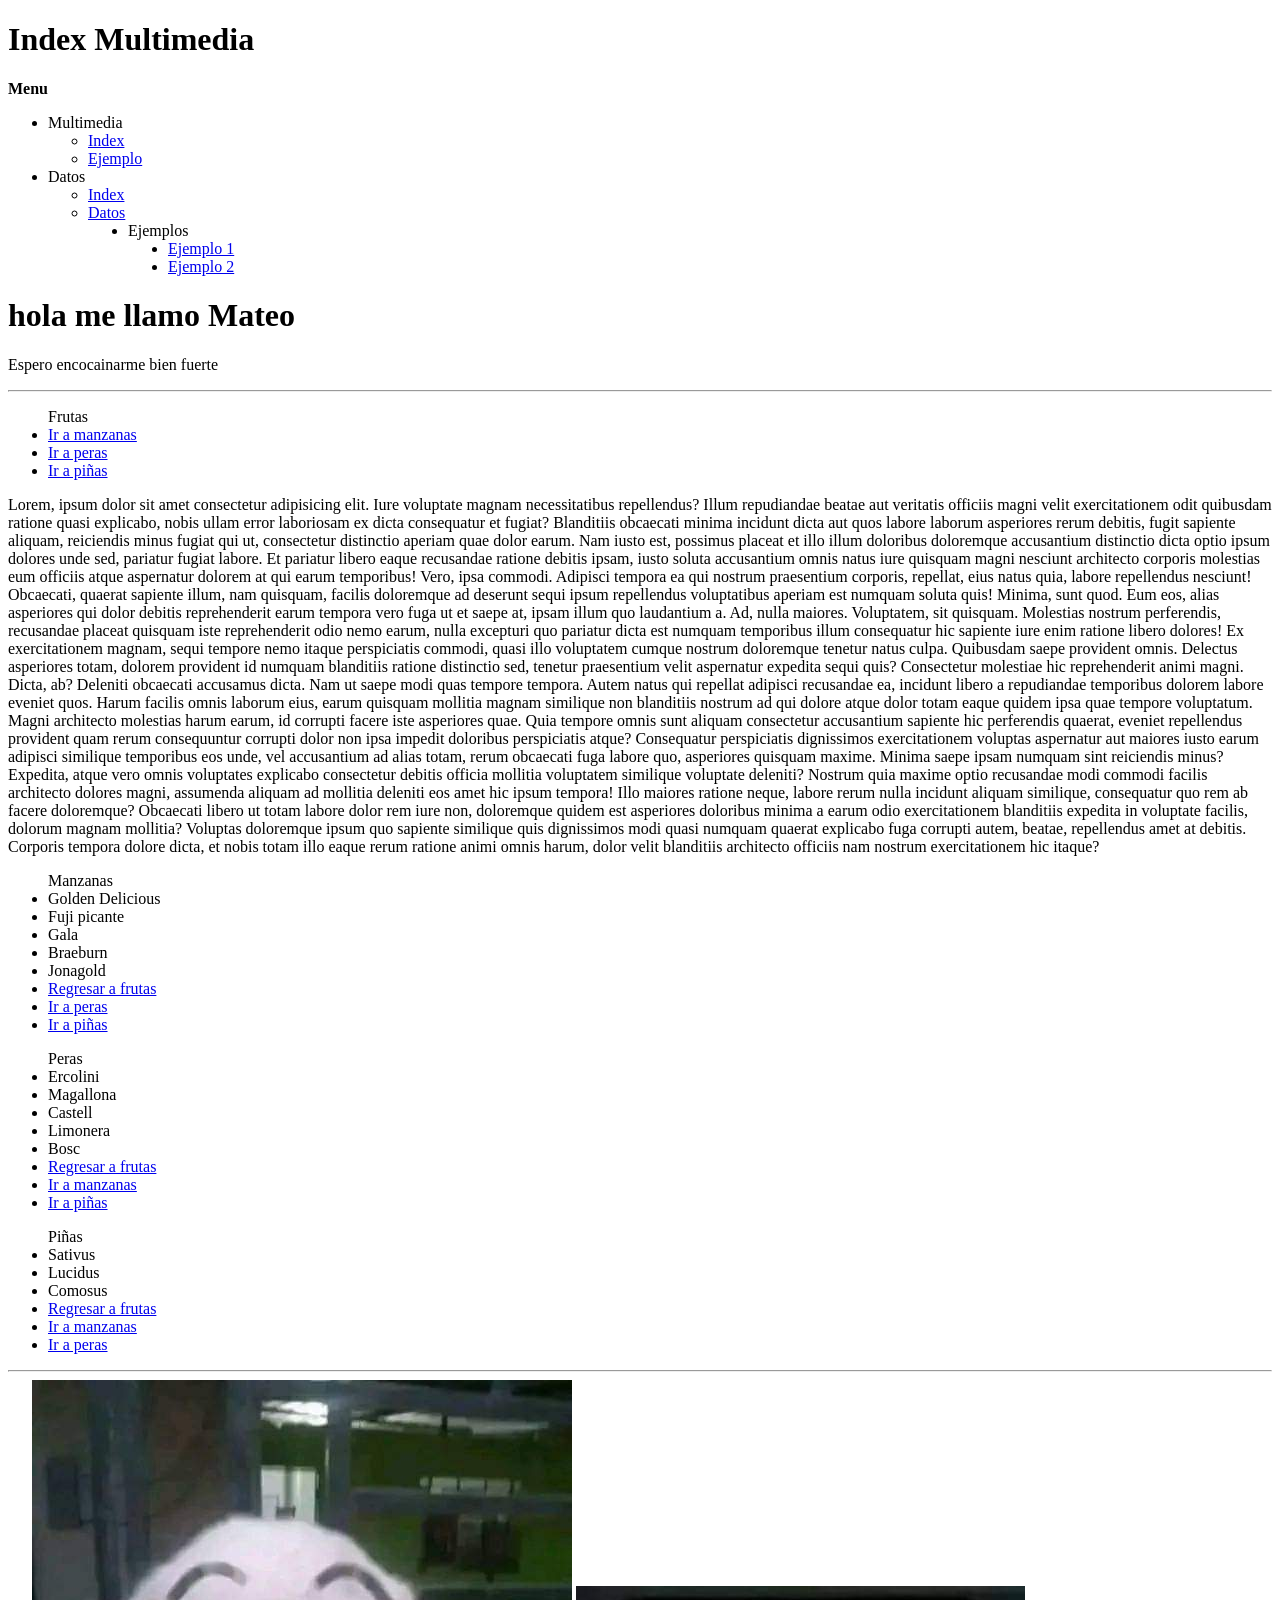
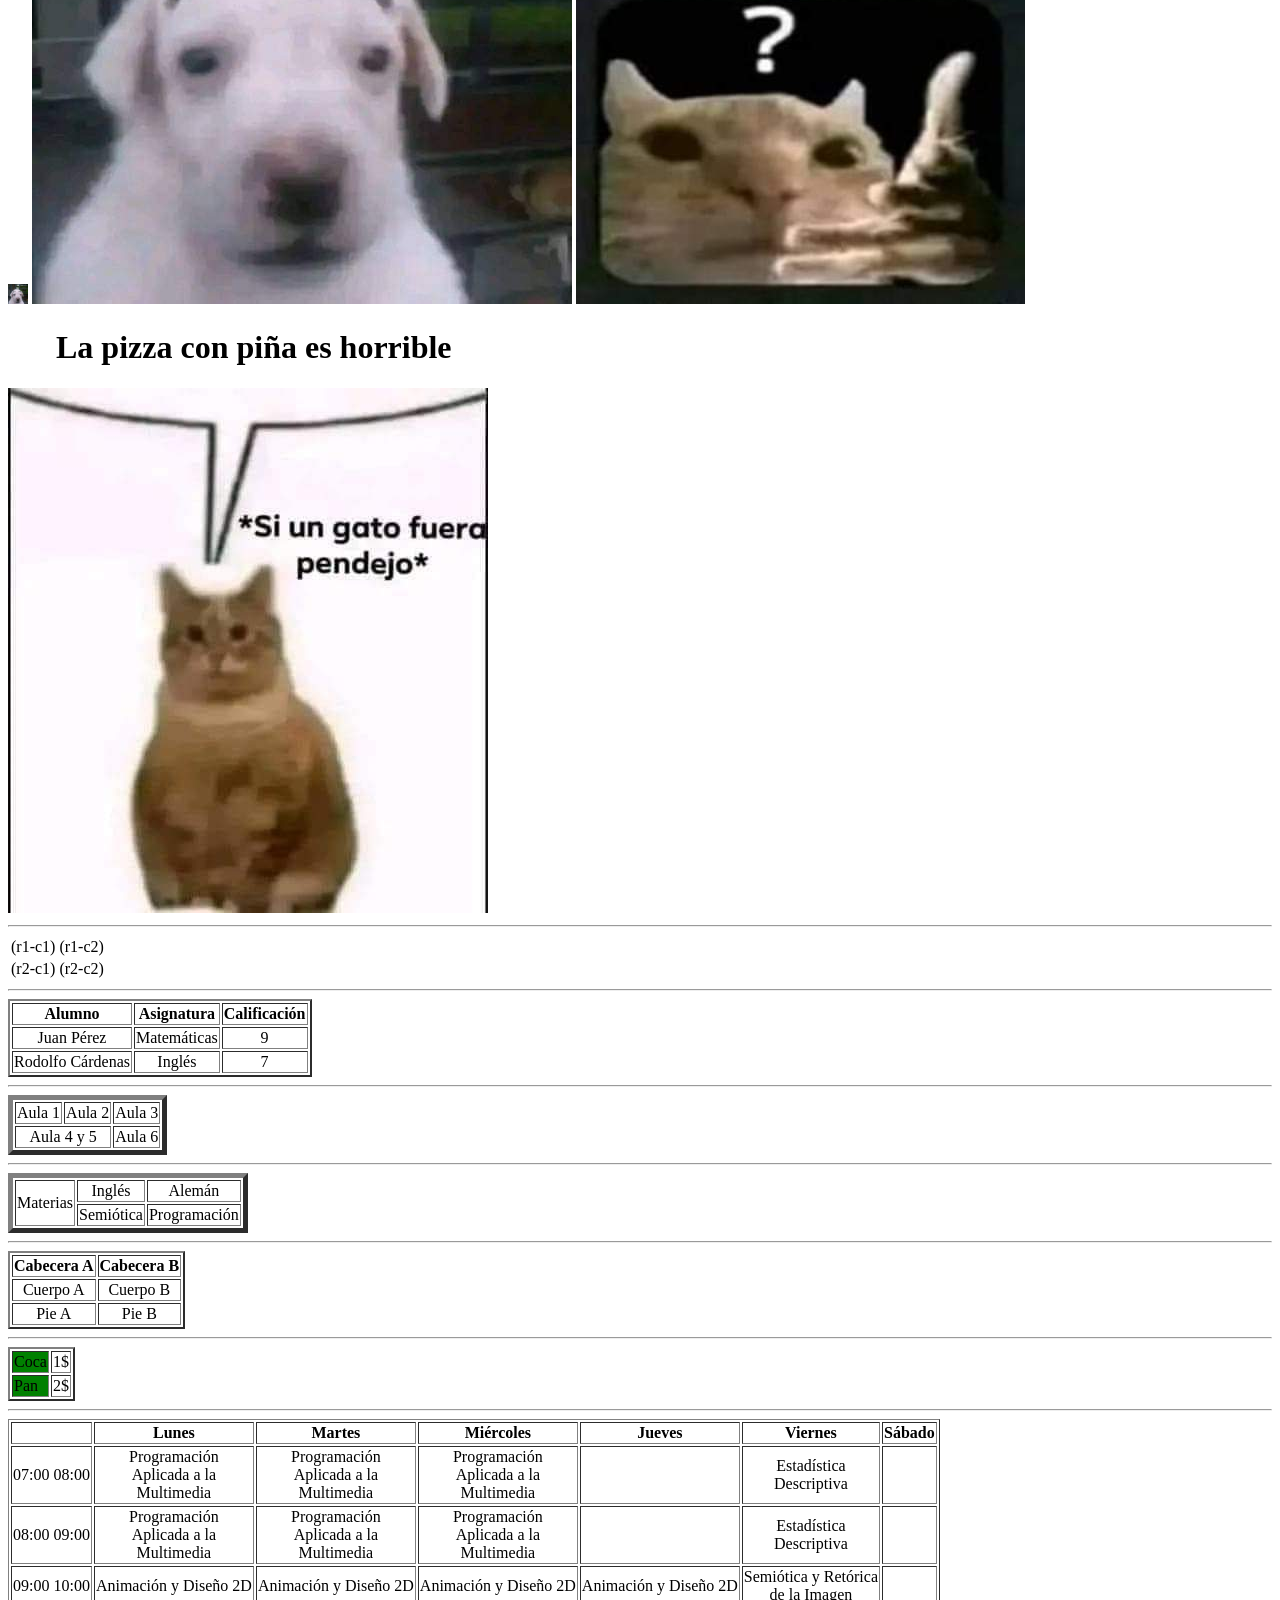
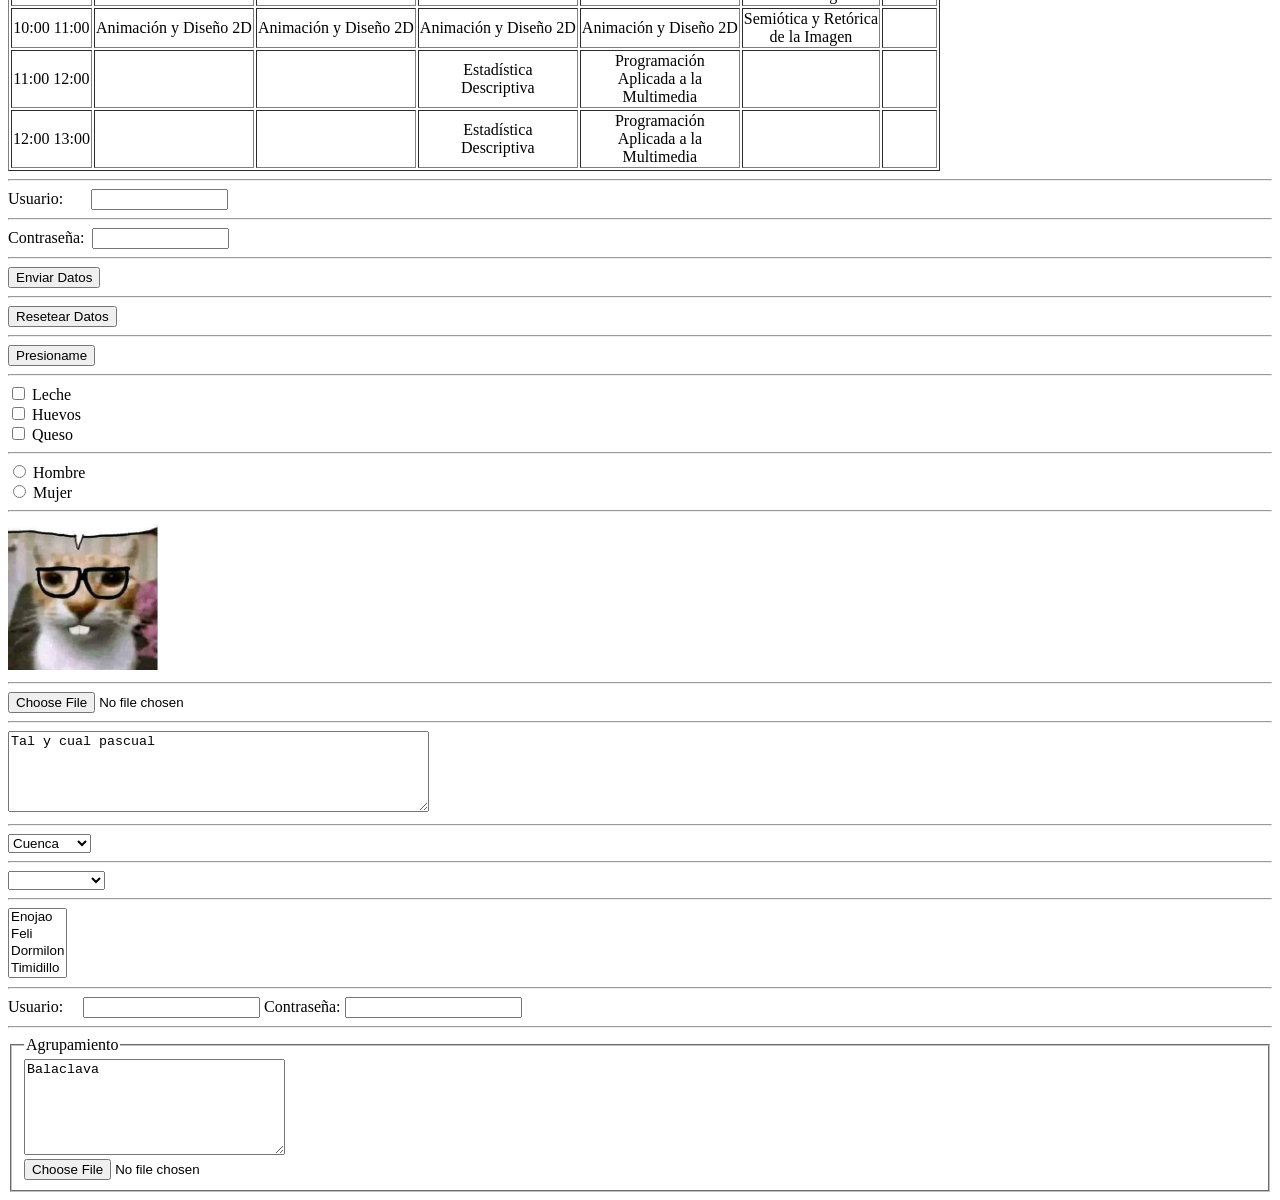
<file: index.html>
<!DOCTYPE html>
<html>
<title>Index Multimedia</title>

<body>
    <h1>Index Multimedia</h1>
    <strong>Menu</strong>
    <ul type="disc">
        <li>Multimedia</li>
        <ul>
            <li> <a href="index.html" target="_blank">Index</a></li>
        </ul>
        <ul>
            <li><a href="ejemplo.html" target="_blank">Ejemplo</a></li>
        </ul>
        <li>Datos</li>
        <ul>
            <li><a href="../datos/index.html" target="_blank">Index</a></li>
        </ul>
        <ul>
            <li><a href="../datos/datos.html" target="_blank">Datos</a></li>
        </ul>
        <ul>
            <ul type="disc">
                <li>Ejemplos</li>
            </ul>
        </ul>
        <ul>
            <ul>
                <ul type="disc">
                    <li><a href="../datos/ejemplos/ej1.html" target="_blank">Ejemplo 1</a></li>
                </ul>
            </ul>
        </ul>
        <ul>
            <ul>
                <ul type="disc">
                    <li><a href="../datos/ejemplos/ej2.html" target="_blank">Ejemplo 2</a></li>
                </ul>
            </ul>
        </ul>

    </ul>
    <h1>hola me llamo Mateo</h1>
    <p>Espero encocainarme bien fuerte</p>

    <hr>

    <ul>
        <a name="frutas">Frutas</a>
        <li><a href="#manzana">Ir a manzanas</li></a>
        <li><a href="#pera">Ir a peras</li></a>
        <li><a href="#piña">Ir a pi&ntilde;as</li></a> 
    </ul>

    Lorem, ipsum dolor sit amet consectetur adipisicing elit. Iure voluptate magnam necessitatibus repellendus? Illum repudiandae beatae aut veritatis officiis magni velit exercitationem odit quibusdam ratione quasi explicabo, nobis ullam error laboriosam ex dicta consequatur et fugiat? Blanditiis obcaecati minima incidunt dicta aut quos labore laborum asperiores rerum debitis, fugit sapiente aliquam, reiciendis minus fugiat qui ut, consectetur distinctio aperiam quae dolor earum. Nam iusto est, possimus placeat et illo illum doloribus doloremque accusantium distinctio dicta optio ipsum dolores unde sed, pariatur fugiat labore. Et pariatur libero eaque recusandae ratione debitis ipsam, iusto soluta accusantium omnis natus iure quisquam magni nesciunt architecto corporis molestias eum officiis atque aspernatur dolorem at qui earum temporibus! Vero, ipsa commodi. Adipisci tempora ea qui nostrum praesentium corporis, repellat, eius natus quia, labore repellendus nesciunt! Obcaecati, quaerat sapiente illum, nam quisquam, facilis doloremque ad deserunt sequi ipsum repellendus voluptatibus aperiam est numquam soluta quis! Minima, sunt quod. Eum eos, alias asperiores qui dolor debitis reprehenderit earum tempora vero fuga ut et saepe at, ipsam illum quo laudantium a. Ad, nulla maiores. Voluptatem, sit quisquam. Molestias nostrum perferendis, recusandae placeat quisquam iste reprehenderit odio nemo earum, nulla excepturi quo pariatur dicta est numquam temporibus illum consequatur hic sapiente iure enim ratione libero dolores! Ex exercitationem magnam, sequi tempore nemo itaque perspiciatis commodi, quasi illo voluptatem cumque nostrum doloremque tenetur natus culpa. Quibusdam saepe provident omnis. Delectus asperiores totam, dolorem provident id numquam blanditiis ratione distinctio sed, tenetur praesentium velit aspernatur expedita sequi quis? Consectetur molestiae hic reprehenderit animi magni. Dicta, ab? Deleniti obcaecati accusamus dicta. Nam ut saepe modi quas tempore tempora. Autem natus qui repellat adipisci recusandae ea, incidunt libero a repudiandae temporibus dolorem labore eveniet quos. Harum facilis omnis laborum eius, earum quisquam mollitia magnam similique non blanditiis nostrum ad qui dolore atque dolor totam eaque quidem ipsa quae tempore voluptatum. Magni architecto molestias harum earum, id corrupti facere iste asperiores quae. Quia tempore omnis sunt aliquam consectetur accusantium sapiente hic perferendis quaerat, eveniet repellendus provident quam rerum consequuntur corrupti dolor non ipsa impedit doloribus perspiciatis atque? Consequatur perspiciatis dignissimos exercitationem voluptas aspernatur aut maiores iusto earum adipisci similique temporibus eos unde, vel accusantium ad alias totam, rerum obcaecati fuga labore quo, asperiores quisquam maxime. Minima saepe ipsam numquam sint reiciendis minus? Expedita, atque vero omnis voluptates explicabo consectetur debitis officia mollitia voluptatem similique voluptate deleniti? Nostrum quia maxime optio recusandae modi commodi facilis architecto dolores magni, assumenda aliquam ad mollitia deleniti eos amet hic ipsum tempora! Illo maiores ratione neque, labore rerum nulla incidunt aliquam similique, consequatur quo rem ab facere doloremque? Obcaecati libero ut totam labore dolor rem iure non, doloremque quidem est asperiores doloribus minima a earum odio exercitationem blanditiis expedita in voluptate facilis, dolorum magnam mollitia? Voluptas doloremque ipsum quo sapiente similique quis dignissimos modi quasi numquam quaerat explicabo fuga corrupti autem, beatae, repellendus amet at debitis. Corporis tempora dolore dicta, et nobis totam illo eaque rerum ratione animi omnis harum, dolor velit blanditiis architecto officiis nam nostrum exercitationem hic itaque?


    <ul>
        <a name="manzana">Manzanas</a>
            <li>Golden Delicious</li>
            <li>Fuji picante</li>
            <li>Gala</li>
            <li>Braeburn</li>
            <li>Jonagold</li>
        <li><a href="#frutas">Regresar a frutas</li></a>
        <li><a href="#pera">Ir a peras</li></a>
        <li><a href="#piña">Ir a pi&ntilde;as</li></a>
                              
    </ul>

    <ul>
        <a name="pera">Peras</a>
            <li>Ercolini</li>
            <li>Magallona</li>
            <li>Castell</li>
            <li>Limonera</li>
            <li>Bosc</li>
        <li><a href="#frutas">Regresar a frutas</li></a>
        <li><a href="#manzana">Ir a manzanas</li></a>
        <li><a href="#piña">Ir a pi&ntilde;as</li></a>
                 
    </ul> 

    <ul>
        <a name="piña">Pi&ntilde;as</a>
            <li>Sativus</li>
            <li>Lucidus</li>
            <li>Comosus</li>
        <li><a href="#frutas">Regresar a frutas</li></a>
        <li><a href="#manzana">Ir a manzanas</li></a>
        <li><a href="#pera">Ir a peras</li></a>
        
    </ul>

    <hr>
<!--
    Imagenes e hipervinculos
-->
    <img src="imagenes/Waos.jpg" alt="Perro cejón" width="20px" height="20px" title="Perro Cejón"/>
    <img src="imagenes/Waos.jpg" alt="Perro cejon" title="Perro Cejon"/> 
    <img src="imagenes/Who.jpg" alt="Gato pregunta" title="Gato Pregunta"/>
    <h1>&nbsp;&nbsp;&nbsp;&nbsp;&nbsp;&nbsp;La pizza con pi&ntilde;a es horrible</h1>
    <img src="imagenes/Siun.jpg" alt="Gato pendejo" title="Gato Pendejo"/>  

    <hr>
<!--
    Estructura de una tabla
-->
    <table>
        <tr>
            <td>(r1-c1)</td>
            <td>(r1-c2)</td>
        </tr>
        <tr>
            <td>(r2-c1)</td>
            <td>(r2-c2)</td>
        </tr>
    </table>
    
    <hr>
<!--
    Definición de una celda
-->
    <table border="2px">
        <tr align="center">
            <th>Alumno</th>
            <th>Asignatura</th>
            <th>Calificaci&oacute;n</th>
        </tr>
        <tr align="center">
            <td>Juan P&eacute;rez</td>
            <td>Matem&aacute;ticas</td>            
            <td>9</td>
        </tr>
        <tr align="center">
            <td>Rodolfo C&aacute;rdenas</td>
            <td>Ingl&eacute;s</td>            
            <td>7</td>
        </tr>
    </table>

    <hr>

    <table border="5px">
        <tr align="center">
            <td>Aula 1</td>
            <td>Aula 2</td>
            <td>Aula 3</td>
        </tr>
        <tr align="center">
            <td colspan="2">Aula 4 y 5</td>
            <td> Aula 6</td>
        </tr>

    </table>

    <hr>

    <table border="5px">
        <tr align="center">
            <td rowspan="2">Materias</td>
            <td>Ingl&eacute;s</td>
            <td>Alem&aacute;n</td>
        </tr>
        <tr align="center">
            <td>Semi&oacute;tica</td>
            <td>Programaci&oacute;n</td>
        </tr>
    </table>

    <hr>
<!--
    Agrupamiento de filas
-->
    <table border="2px">

        <thead>
            <tr align="center">
                <th>Cabecera A</th>
                <th>Cabecera B</th>
            </tr>
        </thead>

        <tfoot>
            <tr align="center">
                <td>Pie A</td>
                <td>Pie B</td>
            </tr>
        </tfoot>

        <tbody>
            <tr align="center">
                <td>Cuerpo A</td>
                <td>Cuerpo B</td>
            </tr>
        </tbody>

    </table>

    <hr>
<!--
    Agrupamiento de columnas
-->
    <table border="2px">
        <colgroup bgcolor="green"></colgroup>

        <tr>
            <td>Coca</td>
            <td>1$</td>
        </tr>

        <tr>
            <td>Pan</td>
            <td>2$</td>
        </tr>

    </table>

    <hr>

    <table border="1px">
        <thead>
          <tr>
            <th></th>
            <th>Lunes</th>
            <th>Martes</th>
            <th>Mi&eacute;rcoles</th>
            <th>Jueves</th>
            <th>Viernes</th>
            <th>S&aacute;bado</th>
          </tr>
        </thead>
        <tbody>
          <tr align="center">
            <td>07:00 08:00</td>
            <td>Programaci&oacute;n <br>Aplicada a la<br>Multimedia</td>
            <td>Programaci&oacute;n <br>Aplicada a la<br>Multimedia</td>
            <td>Programaci&oacute;n <br>Aplicada a la<br>Multimedia</td>
            <td></td>
            <td>Estad&iacute;stica<br>Descriptiva</td>
            <td></td>
          </tr>
          <tr align="center">
            <td>08:00 09:00</td>
            <td>Programaci&oacute;n <br>Aplicada a la<br>Multimedia</td>
            <td>Programaci&oacute;n <br>Aplicada a la<br>Multimedia</td>
            <td>Programaci&oacute;n <br>Aplicada a la<br>Multimedia</td>
            <td></td>
            <td>Estad&iacute;stica<br>Descriptiva</td>
            <td></td>
          </tr>
          <tr align="center">
            <td>09:00 10:00</td>
            <td>Animaci&oacute;n y Dise&ntilde;o 2D</td>
            <td>Animaci&oacute;n y Dise&ntilde;o 2D</td>
            <td>Animaci&oacute;n y Dise&ntilde;o 2D</td>
            <td>Animaci&oacute;n y Dise&ntilde;o 2D</td>
            <td>Semi&oacute;tica y Ret&oacute;rica<br>de la Imagen</td>
            <td></td>
          </tr>
          <tr align="center">
            <td>10:00 11:00</td>
            <td>Animaci&oacute;n y Dise&ntilde;o 2D</td>
            <td>Animaci&oacute;n y Dise&ntilde;o 2D</td>
            <td>Animaci&oacute;n y Dise&ntilde;o 2D</td>
            <td>Animaci&oacute;n y Dise&ntilde;o 2D</td>
            <td>Semi&oacute;tica y Ret&oacute;rica<br>de la Imagen</td>
            <td></td>
          </tr>
          <tr align="center">
            <td>11:00 12:00</td>
            <td></td>
            <td></td>
            <td>Estad&iacute;stica<br>Descriptiva</td>
            <td>Programaci&oacute;n <br>Aplicada a la<br>Multimedia</td>
            <td></td>
            <td></td>
          </tr>
          <tr align="center">
            <td>12:00 13:00</td>
            <td></td>
            <td></td>
            <td>Estad&iacute;stica<br>Descriptiva</td>
            <td>Programaci&oacute;n <br>Aplicada a la<br>Multimedia</td>
            <td></td>
            <td></td>
          </tr>
        </tbody>
        </table>

    <hr>

    <form>
        <!--    Elemento input de tipo text                -->
        <label>Usuario:</label>&nbsp; &nbsp; &nbsp; &nbsp;<input type="text" name="entrada" size="15" maxlength="20">
        
        <hr>

        <!--        Elemento input de tipo password        -->
        <label>Contrase&ntilde;a:</label>&nbsp;&nbsp;<input name="pclave" type="password" size="15" maxlength="15">
        
        <hr>

        <!--    Elemento input de tipo submit              -->
        <input name="send_info" type="submit" value="Enviar Datos">
        
        <hr>

        <!--    Elemento input de tipo reset               -->
        <input type="reset" value="Resetear Datos">
        
        <hr>

        <!--    Elemento input de tipo button              -->
        <input type="button" value="Presioname" onclick="alert('Hola mostro...')">
        
        <hr>

        <!--    Elemento input de tipo checkbox            -->
        <input type="checkbox" name="interest" value="1"> <label>Leche</label> <br>
        <input type="checkbox" name="interest" value="2"> <label>Huevos</label> <br>
        <input type="checkbox" name="interest" value="3"> <label>Queso</label>
        
        <hr>

        <!--    Elemento input de tipo radio               -->
        <input type="radio" name="sex" value="m"> <label>Hombre</label> <br>
        <input type="radio" name="sex" value="w"> <label>Mujer</label> 
        
        <hr>

        <!--    Elemento input de tipo image              -->
        <input type="image" src="imagenes/Catge.jpg" alt="Gato Backsitter" title="Gato Backsitter" width="150px" height="150px">
        
        <hr>

        <!--    Elemento input de tipo file                -->
        <input type="file" name="fichero" accept="application/x-zip-compressed">

        <hr>

        <!--         Elemento textarea                     -->
        <textarea name="textarea" rows="5" cols="50">Tal y cual pascual</textarea>

        <hr>

        <!--         Elemento Select                     -->
        <select name="Ciudad">
            <option value="C1">Guayaquil</option>
            <option value="C2">Salinas</option>
            <option value="C3">Quito</option>
            <option value="S1" selected>Cuenca</option>
            <option value="S2">Ambato</option>
            <option value="S3">Loja</option>
        </select>
          
        <hr>

         <!--         Elemento Select Optgroup                    -->
        <select name="Ciudad" size="1">
            <option value="" selected="selected"></option>
            <optgroup label="Costa">
                <option value="C1">Guayaquil</option>
                <option value="C2">Salinas</option>
                <option value="C3">Manta</option>
            </optgroup>

            <optgroup label="Sierra">
                <option value="S1">Cuenca</option>
                <option value="S2">Ambato</option>
                <option value="S3">Loja</option>
            </optgroup>
        </select>

        <hr>

        <!--         Elemento Select Multiple                   -->
        <select multiple name="Enanos" size="4">
            <option>Enojao</option>
            <option>Feli</option>
            <option>Dormilon</option>
            <option>Timidillo</option>
            <option>Agripao</option>
            <option>Mongolo</option>
            <option>Nerdge</option>
          </select>

        <hr>

        <!--         Elemento Label                             -->
        <label for="usuario">Usuario:&nbsp;&nbsp;&nbsp;&nbsp;</label>
        <input type="text" id="usuario">
        
        <label for="contraseña">Contrase&ntilde;a:</label>
        <input type="password" id="contraseña">

        <hr>

        <!--         Agrupar Formulario                   -->
        <fieldset>
            <legend>Agrupamiento</legend>
            <textarea name="comentario" cols="30" rows="6" wrap="virtual">Balaclava </textarea>
            <br>

            <input accept="application/x-zip-compressed" type="file" name="file">

        </fieldset>

    </form>

    
</body>

</html>
</file>
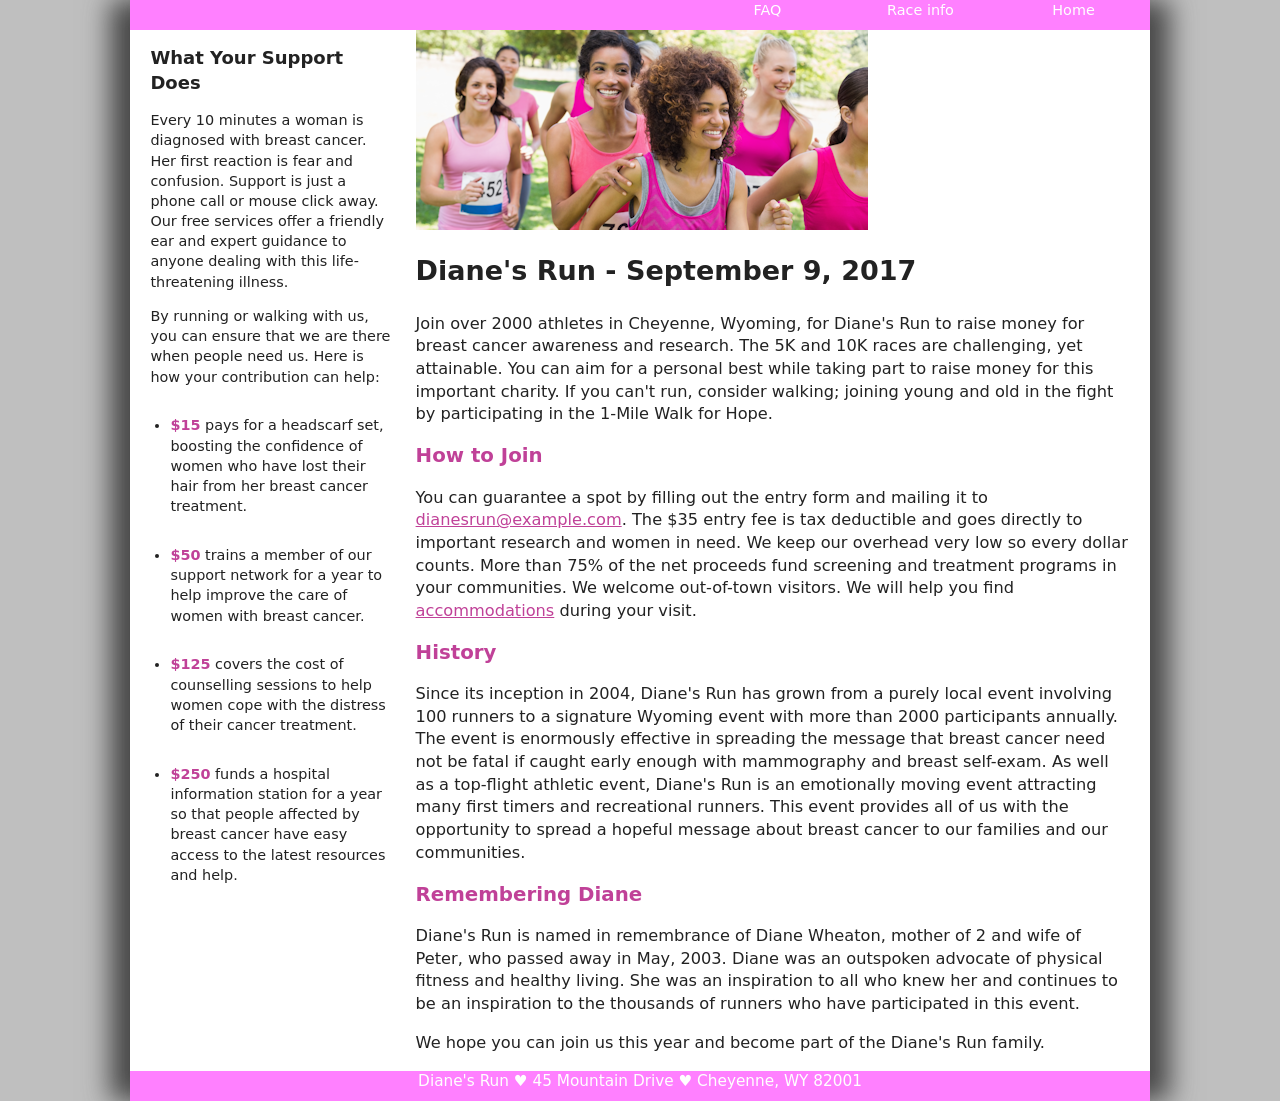
<file: Diane's Run/index.html>
<!doctype html>
<html>
<head>
    <!--
        New Perspectives on HTML5 and CSS3, 7th Edition
        Tutorial 1
        Case Problem 3
        
        Diane's Run Home Page
        Author: Mateo Idrovo
        Date: 19/10/2022

        Filename: dr_index.html
    -->

    <meta charset="UTF-8">
    <meta http-equiv="X-UA-Compatible" content="IE=edge">
    <meta name="viewport" content="width=device-width, initial-scale=1.0">
    <meta name="keywords" content="breast cancer, run, race, charity"> 
    <title>Diane's Run</title>
    <link rel="stylesheet" href="dr_base.css" type="text/css" />
    <link rel="stylesheet" href="dr_layout.css" type="text/css" />

</head>

    <body>

        <header>
            <nav>
                <ul>
                    <li><a href="index.html">Home</a></li>
                    <li><a href="dr_info.html">Race info</a></li>
                    <li><a href="dr_faq.html">FAQ</a></li>
                </ul>
            </nav>
        </header>

        <section>

            <h1>What Your Support Does</h1>
            <p>Every 10 minutes a woman is diagnosed with breast cancer. Her first reaction is fear and confusion. Support is just a phone call or mouse click away. Our free services offer a friendly ear and expert guidance to anyone dealing with this life-threatening illness.</P>
            <p>By running or walking with us, you can ensure that we are there when people need us. Here is how your contribution can help: </p>

            <ul>
                <li><strong>$15</strong> pays for a headscarf set, boosting the confidence of women who have lost their hair from her breast cancer treatment.</li>
                <li><strong>$50</strong> trains a member of our support network for a year to help improve the care of women with breast cancer.</li>
                <li><strong>$125</strong> covers the cost of counselling sessions to help women cope with the distress of their cancer treatment.</li>
                <li><strong>$250</strong> funds a hospital information station for a year so that people affected by breast cancer have easy access to the latest resources and help.</li>
            </ul>

        </section>

        <section>

            <img src="dr_photo1.png" alt="Diane's Run"/>

            <h1><strong>Diane's Run - September 9, 2017</strong></h1>
            <p>Join over 2000 athletes in Cheyenne, Wyoming, for Diane's Run to raise money for breast cancer awareness and research. The 5K and 10K races are challenging, yet attainable. You can aim for a personal best while taking part to raise money for this important charity. If you can't run, consider walking; joining young and old in the fight by participating in the 1-Mile Walk for Hope.</p>

            <h2>How to Join</h2>
            <p>You can guarantee a spot by filling out the entry form and mailing it to <a href="#Email">dianesrun@example.com</a>. The $35 entry fee is tax deductible and goes directly to important research and women in need. We keep our overhead very low so every dollar counts. More than 75% of the net proceeds fund screening and treatment programs in your communities. We welcome out-of-town visitors. We will help you find <a href="#faq13" target="_self">accommodations</a> during your visit.</p>

            <h2>History</h2>
            <p>Since its inception in 2004, Diane's Run has grown from a purely local event involving 100 runners to a signature Wyoming event with more than 2000 participants annually. The event is enormously effective in spreading the message that breast cancer need not be fatal if caught early enough with mammography and breast self-exam. As well as a top-flight athletic event, Diane's Run is an emotionally moving event attracting many first timers and recreational runners. This event provides all of us with the opportunity to spread a hopeful message about breast cancer to our families and our communities.</p>

            <h2>Remembering Diane</h2>
            <p>Diane's Run is named in remembrance of Diane Wheaton, mother of 2 and wife of Peter, who passed away in May, 2003. Diane was an outspoken advocate of physical fitness and healthy living. She was an inspiration to all who knew her and continues to be an inspiration to the thousands of runners who have participated in this event.</P>
            <p>We hope you can join us this year and become part of the Diane's Run family.</p>

        </section>

        <footer>
            Diane's Run &#9829; 45 Mountain Drive &#9829; Cheyenne, WY 82001
        </footer>

    </body>

</html>
</file>
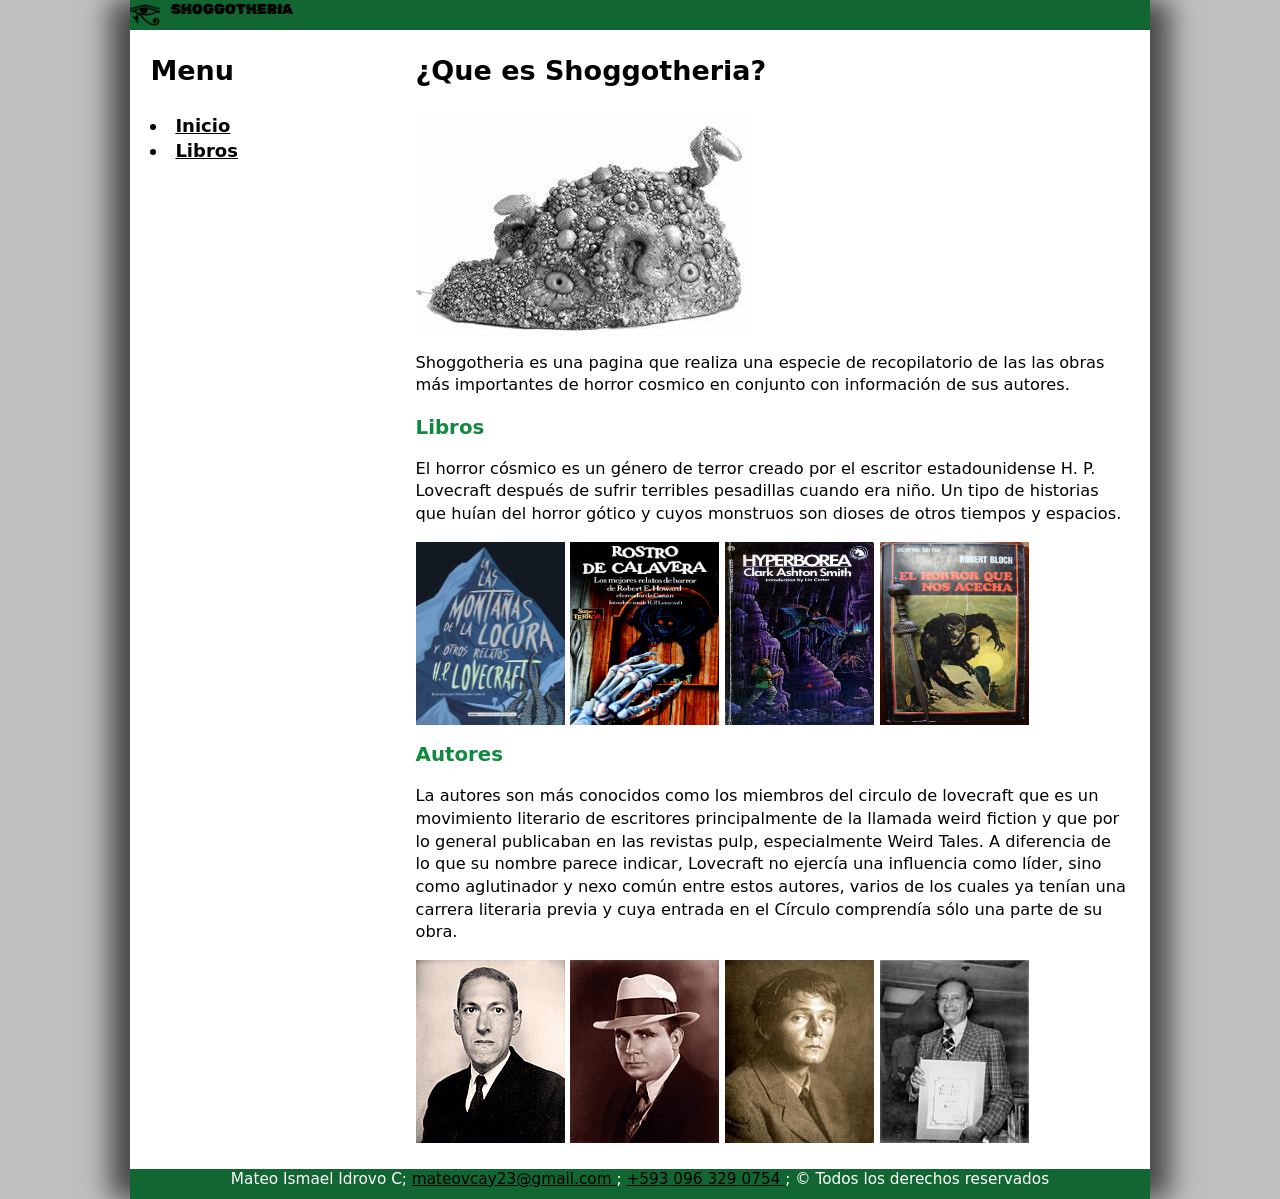
<file: Shoggotheria/index.html>
<!doctype html>
<html>

<head>

    <meta charset="UTF-8">
    <meta http-equiv="X-UA-Compatible" content="IE=edge">
    <meta name="viewport" content="width=device-width, initial-scale=1.0">
    <title>Shoggotheria</title>
    <link rel="stylesheet" href="links.css" type="text/css" />
    <link rel="stylesheet" href="shoggotheria.css" type="text/css" />

</head>

<body>

    <header>
        <nav>
            <img src="Imagenes/Ojo.com.png" alt="Shoggotheria">
            <ul>
                <li>SHOGGOTHERIA</li>
            </ul>
        </nav>
    </header>

    <section>

        <article>

            <h2>Menu</h2>
            <li><a href="index.html"><strong>Inicio</strong></a></li>
            <li><a href="info_libros.html"><strong>Libros</strong></a></li>

        </article>


    </section>

    <section>

        <h1><strong>¿Que es Shoggotheria?</strong></h1>

        <img src="Imagenes/Shoggoth.jpg" alt="Shoggotheria" />

        <p>Shoggotheria es una pagina que realiza una especie de recopilatorio de las las obras más importantes de
            horror cosmico en conjunto con información de sus autores.
        </P>

        <h2>Libros</h2>

        <p>El horror cósmico es un género de terror creado por el escritor estadounidense H. P. Lovecraft después de
            sufrir terribles
            pesadillas cuando era niño. Un tipo de historias que huían del horror gótico y cuyos monstruos son dioses de
            otros tiempos y
            espacios.
        </p>

        <img src="Imagenes/Montañas.jpg" alt="Shoggotheria" width="149px" height="183px" />
        <img src="Imagenes/Rostro.jpg" alt="Shoggotheria" width="149px" height="183px" />
        <img src="Imagenes/Hyperborea.jpg" alt="Shoggotheria" width="149px" height="183px" />
        <img src="Imagenes/Acecha.jpg" alt="Shoggotheria" width="149px" height="183px" />

        <br>

        <h2>Autores</h2>

        <p>La autores son más conocidos como los miembros del circulo de lovecraft que es un movimiento literario de
            escritores principalmente
            de la llamada weird fiction y que por lo general publicaban en las revistas pulp, especialmente Weird Tales.
            A diferencia de lo que su nombre parece indicar, Lovecraft no ejercía una influencia como líder, sino como
            aglutinador y nexo
            común entre estos autores, varios de los cuales ya tenían una carrera literaria previa y cuya entrada en el
            Círculo comprendía
            sólo una parte de su obra. </p>

        <img src="Imagenes/Lovecraft.jpg" alt="Shoggotheria" width="149px" height="183px" />
        <img src="Imagenes/Howard.jpg" alt="Shoggotheria" width="149px" height="183px" />
        <img src="Imagenes/Smith.jpg" alt="Shoggotheria" width="149px" height="183px" />
        <img src="Imagenes/Bloch.jpg" alt="Shoggotheria" width="149px" height="183px" />
        <br>
        <br>

    </section>

    <footer>
        Mateo Ismael Idrovo C; <a href="#mailto"> mateovcay23@gmail.com </a>; <a href="#tel"> +593 096 329 0754 </a>; ©
        Todos los derechos reservados
    </footer>

</body>

</html>
</file>
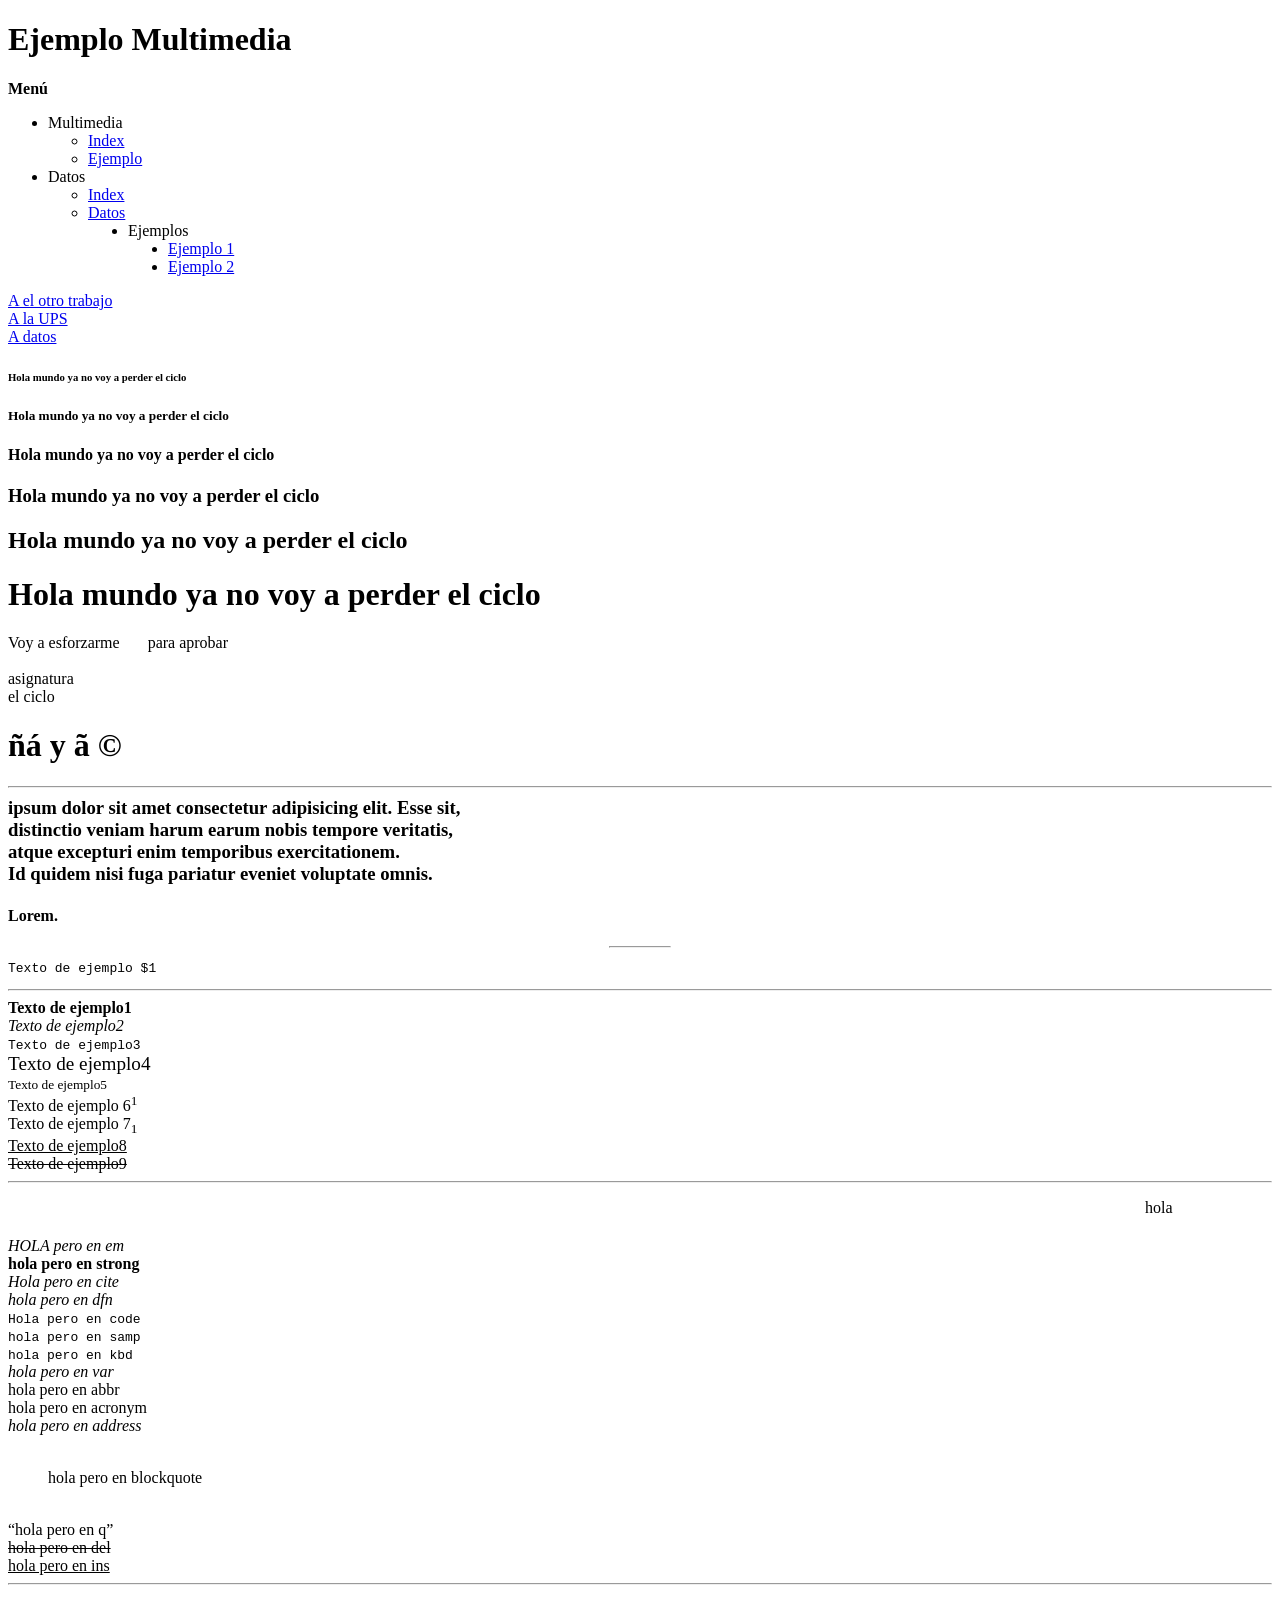
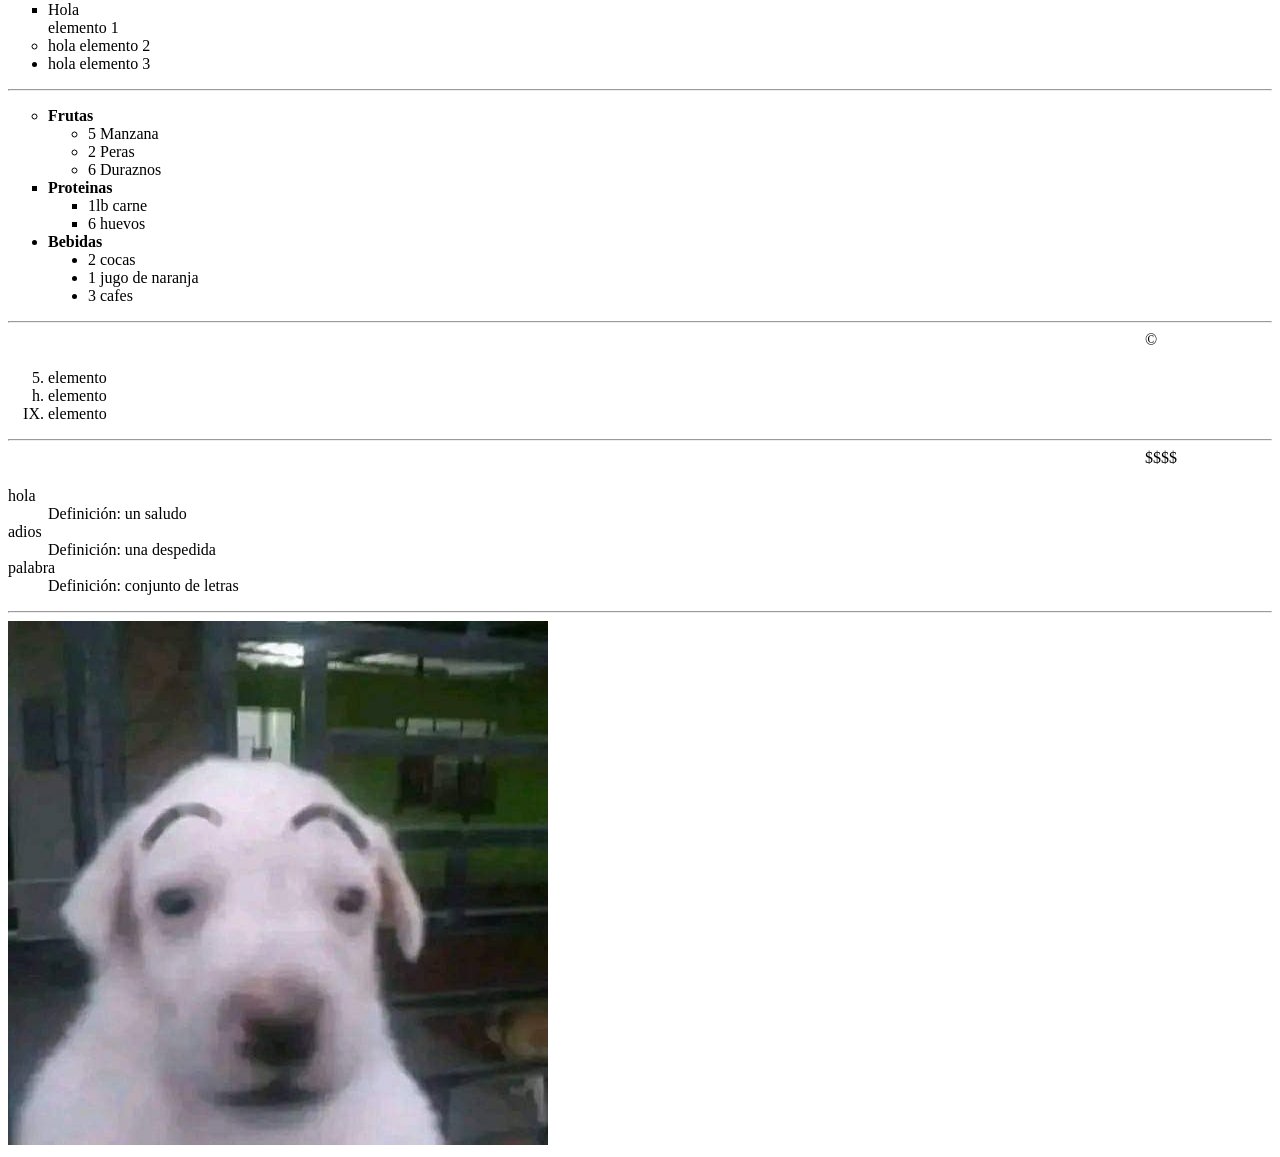
<file: ejemplo.html>
<!--
    Autor: Mateo Idrovo
    Fecha: 4 de octubre de 2022
    Asignatura: Programacion Multimedia 
-->


<!DOCTYPE html>
<html lang="en">

<head>
    <meta charset="UTF-8">
    <meta http-equiv="X-UA-Compatible" content="IE=edge">
    <meta name="viewport" content="width=device-width, initial-scale=1.0">
    <title>Ejemplo Multimedia</title>
</head>

<body>
    <div>
        <h1>Ejemplo Multimedia</h1>
        <strong>Menú</strong>
        <ul type="disc">
            <li>Multimedia</li>
            <ul>
                <li> <a href="index.html" target="_blank">Index</a></li>
            </ul>
            <ul>
                <li><a href="ejemplo.html" target="_blank">Ejemplo</a></li>
            </ul>
            <li>Datos</li>
            <ul>
                <li><a href="../datos/index.html" target="_blank">Index</a></li>
            </ul>
            <ul>
                <li><a href="../datos/datos.html" target="_blank">Datos</a></li>
            </ul>
            <ul>
                <ul type="disc">
                    <li>Ejemplos</li>
                </ul>
            </ul>
            <ul>
                <ul>
                    <ul type="disc">
                        <li><a href="../datos/ejemplos/ej1.html" target="_blank">Ejemplo 1</a></li>
                    </ul>
                </ul>
            </ul>
            <ul>
                <ul>
                    <ul type="disc">
                        <li><a href="../datos/ejemplos/ej2.html" target="_blank">Ejemplo 2</a></li>
                    </ul>
                </ul>
            </ul>

        </ul>
        <a href="http://localhost/multimedia/index.html" target="_blank">A el otro trabajo</a> <br />
        <a href="http://www.ups.edu.ec" target="_blank"> A la UPS</a> <br />
        <a href="http://localhost/multimedia/datos/index.html" target="_blank"> A datos</a>

        <h6>Hola mundo ya no voy a perder el ciclo</h6>
        <h5>Hola mundo ya no voy a perder el ciclo</h5>
        <h4>Hola mundo ya no voy a perder el ciclo</h4>
        <h3>Hola mundo ya no voy a perder el ciclo</h3>
        <h2>Hola mundo ya no voy a perder el ciclo</h2>
        <h1>Hola mundo ya no voy a perder el ciclo</h1>

        <p>Voy a esforzarme &nbsp; &nbsp; &nbsp; para aprobar <br /> <br />asignatura <br /> el ciclo</p>
        <h1>ñá y &atilde; &copy;</h1>
        <h3>
            <hr /> ipsum dolor sit amet consectetur adipisicing elit. Esse sit, <br />
            distinctio veniam harum earum nobis tempore veritatis, <br />
            atque excepturi enim temporibus exercitationem. <br />
            Id quidem nisi fuga pariatur eveniet voluptate omnis.
        </h3>
        <h4>Lorem.</h4>
        <hr width="60" />
    </div>
    <pre>Texto de ejemplo &dollar;1</pre>
    <hr />
    <b>Texto de ejemplo1</b> <br />
    <i>Texto de ejemplo2</i> <br />
    <tt>Texto de ejemplo3</tt> <br />
    <big>Texto de ejemplo4</big> <br />
    <small>Texto de ejemplo5</small> <br />
    Texto de ejemplo 6<sup>1</sup> <br />
    Texto de ejemplo 7<sub>1</sub><br />
    <u>Texto de ejemplo8</u> <br />
    <strike>Texto de ejemplo9</strike> <br />
    <hr />
    <p>
        <marquee>hola</marquee>
    </p>
    <em>HOLA pero en em</em> <br />
    <strong>hola pero en strong</strong> <br />
    <cite>Hola pero en cite</cite> <br />
    <dfn>hola pero en dfn</dfn> <br />
    <code>Hola pero en code</code> <br />
    <samp>hola pero en samp</samp> <br />
    <kbd>hola pero en kbd</kbd> <br />
    <var>hola pero en var</var> <br />
    <abbr>hola pero en abbr</abbr> <br />
    <acronym>hola pero en acronym</acronym> <br />
    <address>hola pero en address</address> <br />
    <blockquote>hola pero en blockquote</blockquote> <br />
    <q>hola pero en q</q> <br />
    <del>hola pero en del</del> <br />
    <ins>hola pero en ins</ins> <br />
    <hr />
    <ul>
        <li type="square">Hola <br />elemento 1</li>
        <li type="circle">hola elemento 2</li>
        <li type="disc">hola elemento 3</li>

    </ul>
    <hr />
    <ul>
        <li type="circle"><strong>Frutas</strong>
            <ul type="circle">
                <li>5 Manzana</li>
                <li>2 Peras</li>
                <li>6 Duraznos</li>
            </ul>
        </li>
        <li type="square"><strong>Proteinas</strong>
            <ul type="square">
                <li>1lb carne</li>
                <li>6 huevos</li>
            </ul>
        </li>
        <li type="disc"><strong>Bebidas</strong>
            <ul type="disc">
                <li>2 cocas</li>
                <li>1 jugo de naranja</li>
                <li>3 cafes</li>
            </ul>
        </li>
    </ul>
    <hr />
    <marquee>&copy;</marquee>
    <ol start="5">
        <li type="1">elemento</li>
        <li type="a" value="8">elemento</li>
        <li type="I">elemento</li>
    </ol>
    <hr />
    <marquee>&dollar;&dollar;&dollar;&dollar;</marquee>
    <dl>
        <dt>hola</dt>
        <dd>Definición: un saludo</dd>
        <dt>adios</dt>
        <dd>Definición: una despedida</dd>
        <dt>palabra</dt>
        <dd>Definición: conjunto de letras</dd>
    </dl>
    <hr />
    
    <img src="imagenes/Waos.jpg" alt="Perro cejon" title="Perro Cejon"/>

</body>

</html>
</file>
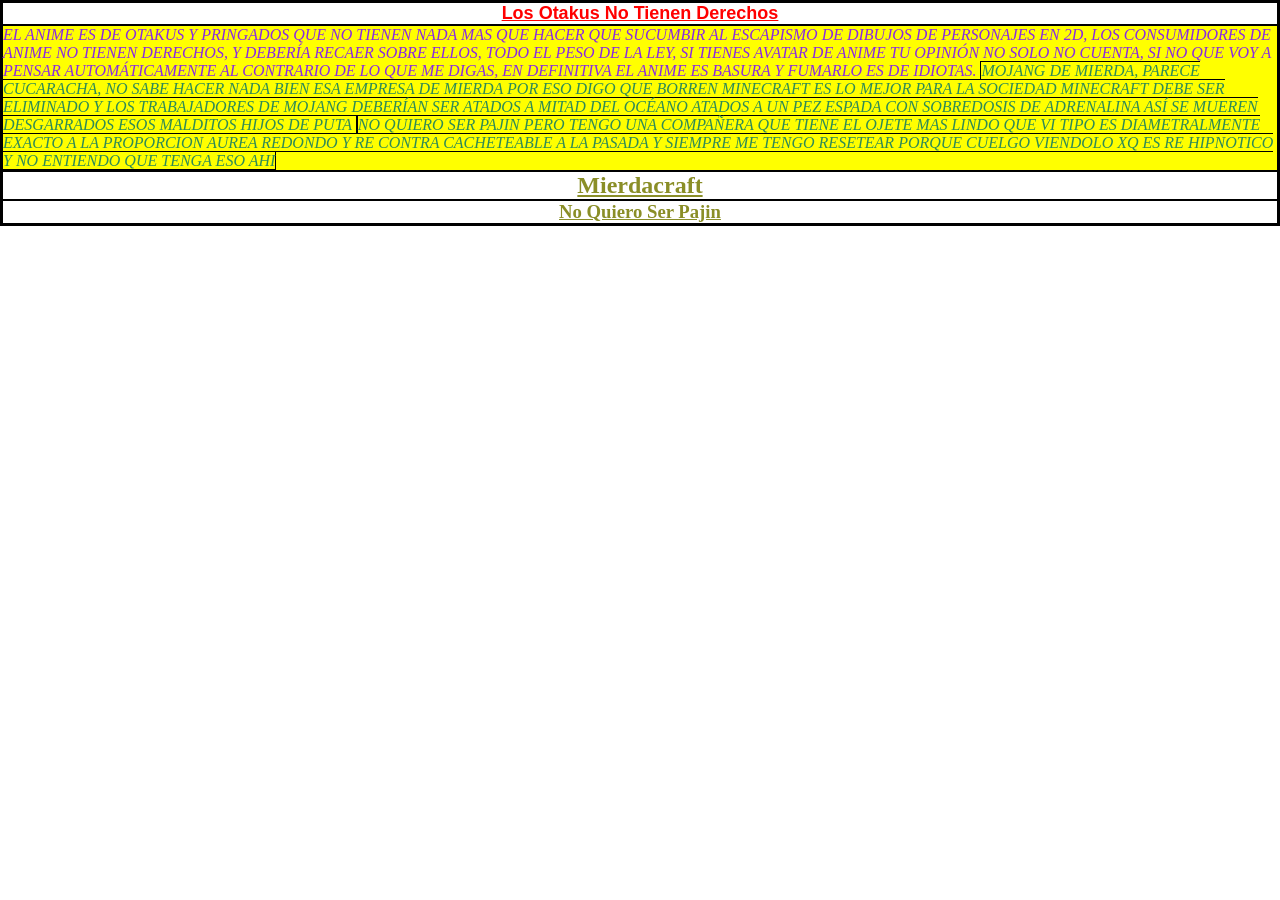
<file: estilosCSS.html>
<!--
    Autor: Mateo Idrovo
    Fecha: 8 de noviembre de 2022
    Asignatura: Programacion Multimedia 
-->


<!DOCTYPE html>
<html lang="en">


<head>

    <meta charset="UTF-8">
    <meta http-equiv="X-UA-Compatible" content="IE=edge">
    <meta name="viewport" content="width=device-width, initial-scale=1.0">
    <title>Ejemplos de estilos CSS</title>
    <link rel="stylesheet" type="text/css" href="estilos.css" media="screen" />

    <style type="text/css">

        h1 {
            color: red; 
            font-family: Arial, Arial, Helvetica, sans-serif; 
            font-size: large;
        }

        p {
            color: gray;
            font-family: Verdana; 
            font-size: medium;
        }

    </style>

</head>

<body>

    <h1>Los Otakus No Tienen Derechos</h1>

    <p style="background-color:yellow; color:blueviolet">
        El anime es de otakus y pringados que no tienen nada mas que hacer que sucumbir al escapismo de dibujos 
        de personajes en 2D, los consumidores de anime no tienen derechos, y debería recaer sobre ellos, TODO 
        el peso de la ley, si tienes avatar de anime tu opinión no solo no cuenta, si no que voy a pensar 
        automáticamente al contrario de lo que me digas, en definitiva el anime es basura y fumarlo es de 
        idiotas.

        <span>
            Mojang de mierda, parece cucaracha, no sabe hacer nada bien esa empresa de mierda por eso digo que 
            borren Minecraft es lo mejor para la sociedad Minecraft debe ser eliminado y los trabajadores de 
            Mojang deberían ser atados a mitad del océano atados a un pez espada con sobredosis de adrenalina 
            así se mueren desgarrados esos malditos hijos de puta
        </span>

        <span>
            no quiero ser pajin pero tengo una compañera que tiene el ojete mas lindo que vi tipo es 
            diametralmente exacto a la proporcion aurea redondo y re contra cacheteable a la pasada y siempre me 
            tengo resetear porque cuelgo viendolo xq es re hipnotico y no entiendo que tenga eso ahi
        </span>

    </p>

    <h2>Mierdacraft</h2>

    <h3>No Quiero Ser Pajin</h3>

</body>


</html>
</file>
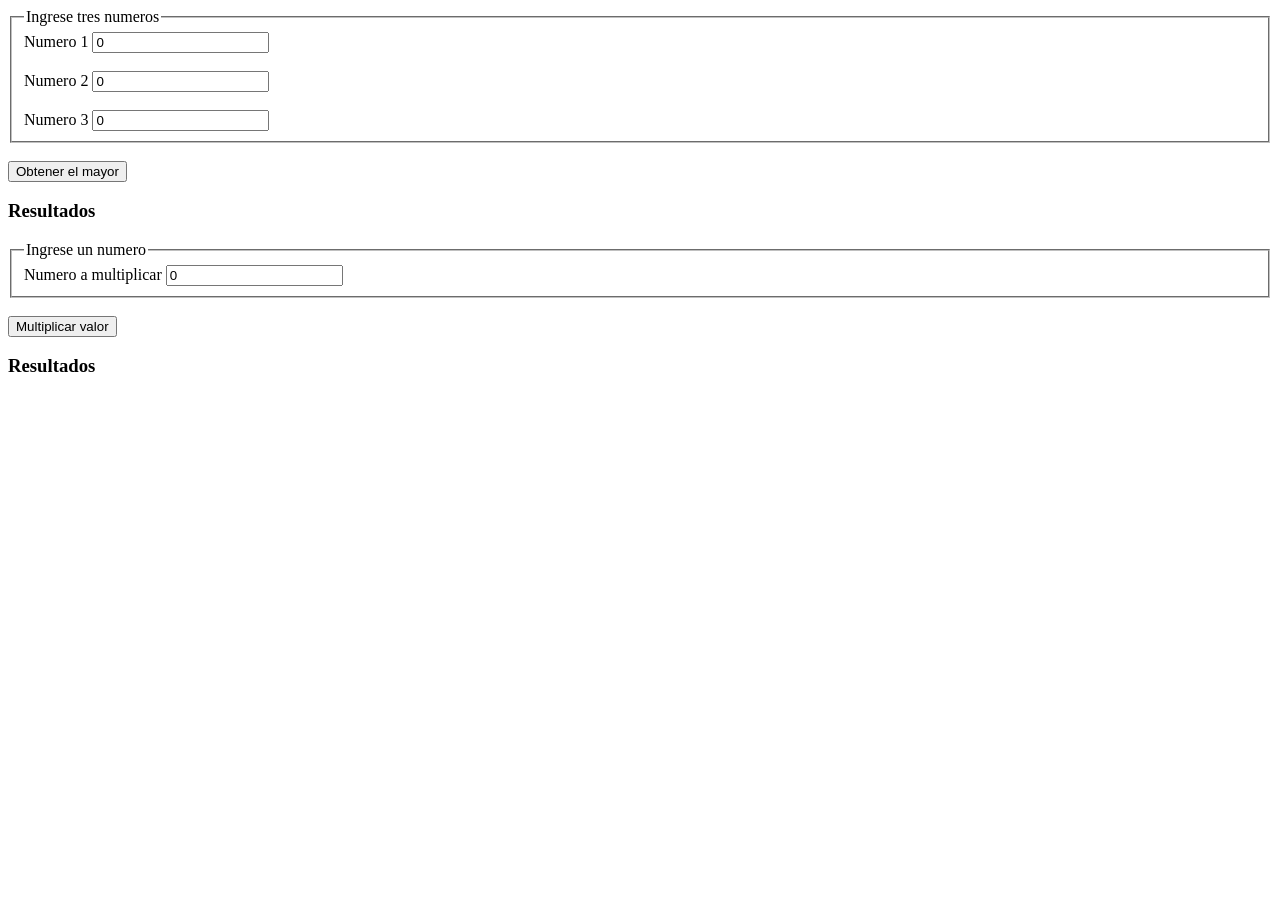
<file: index2.html>
<!doctype html>
<html lang="es">

<head>

    <meta charset="UTF-8">
    <meta http-equiv="X-UA-Compatible" content="IE=edge">
    <meta name="viewport" content="width=device-width, initial-scale=1.0">
    <title>Ejercicios Javascript</title>

    <script src="funciones.js">
    </script>

</head>

<body onload="mostrarMensaje('Estoy cargando la pagina jijiji')" onunload="mostrarMensaje('Estoy saliendo jijiji')"
    onresize="mostrarMensaje('Estoy modificando la ventana jijiji')">

    <form>

        <fieldset>

            <legend>Ingrese tres numeros</legend>

            <label for="txtNumero1">Numero 1</label>
            <input type="text" value="0" id="txtNumero1" name="txtNumero1"
                onblur="mostrarMensaje('Adios txtNumero1! He perdido el enfoque jijiji')">

            <br>
            <br>

            <label for="txtNumero2">Numero 2</label>
            <input type="text" value="0" id="txtNumero2" name="txtNumero2"
                onchange="mostrarMensaje('Estoy cambiando jijiji')">


            <br>
            <br>

            <label for="txtNumero3">Numero 3</label>
            <input type="text" value="0" id="txtNumero3" name="txtNumero3"
                onfocus="mostrarMensaje('Gane enfoque jijiji')">

        </fieldset>
        <br>
        <input type="button" value="Obtener el mayor" name="btnCalcular" onclick="obtenerMayor(
                parseInt(document.getElementById('txtNumero1').value), 
                parseInt(document.getElementById('txtNumero2').value), 
                parseInt(document.getElementById('txtNumero3').value))"
            onmouseenter="javascript:console.log('Estoy ingresando al boton')"
            onmouseover="javascript:console.log('A ingresando al boton')"
            onmouseout="javascript:console.log('Estoy saliendo del boton')">
    </form>

    <h3>Resultados</h3>
    <span id="resultado"></span>

    <form>

        <fieldset>

            <legend>Ingrese un numero</legend>

            <label for="txtNumeroX">Numero a multiplicar</label>
            <input type="text" value="0" id="txtNumeroX" name="txtNumeroX">

        </fieldset>

        <br>

        <input type="button" value="Multiplicar valor" name="btnCalcular" onclick="multiValor(
                parseInt(document.getElementById('txtNumeroX').value))">

    </form>

    <h3>Resultados</h3>
    <span id="multiplicacion1"></span>
    <span id="multiplicacion2"></span>
    <span id="multiplicacion3"></span>
    <span id="multiplicacion4"></span>
    <span id="multiplicacion5"></span>
    <span id="multiplicacion6"></span>
    <span id="multiplicacion7"></span>
    <span id="multiplicacion8"></span>
    <span id="multiplicacion9"></span>
    <span id="multiplicacion10"></span>

</body>

</html>
</file>
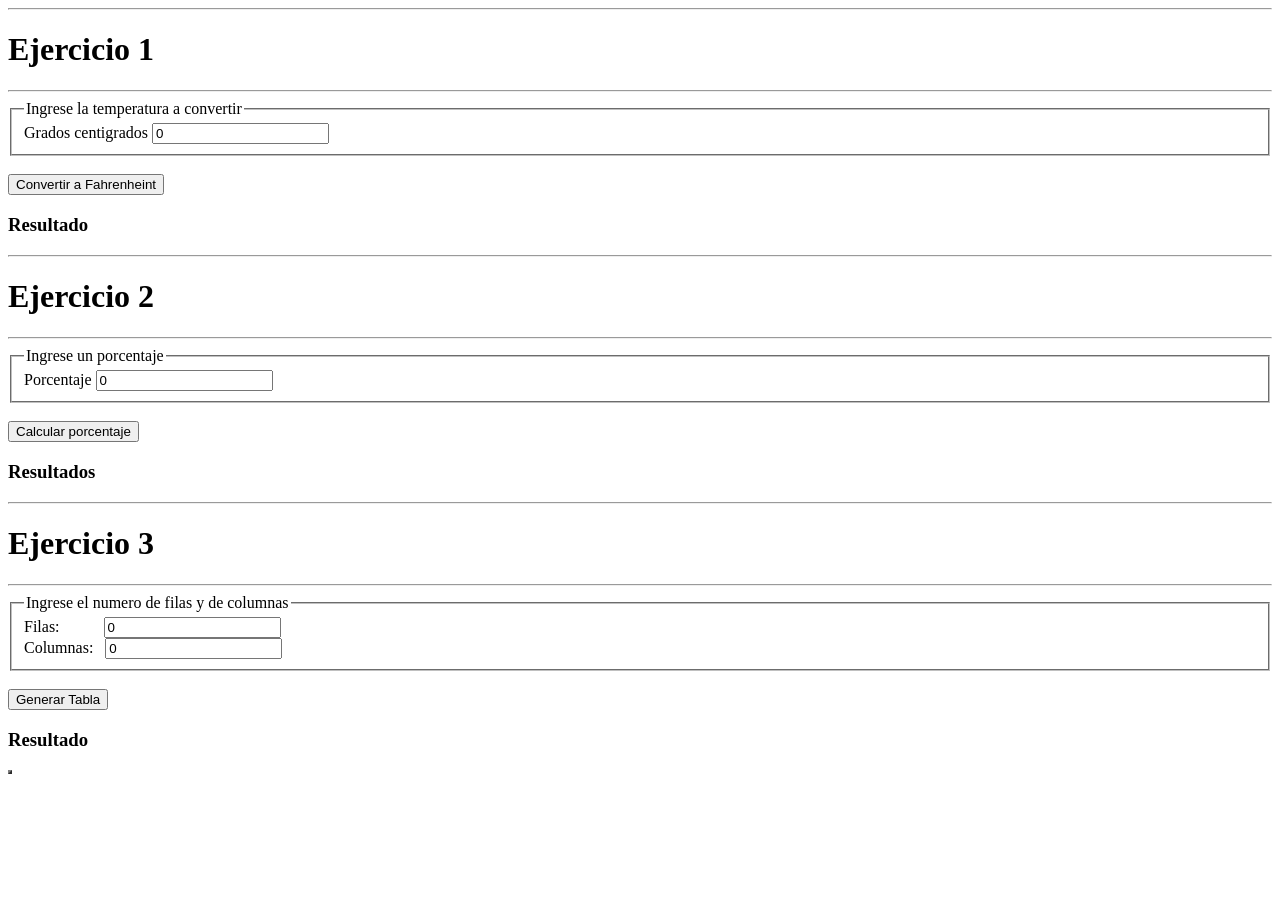
<file: javascript_tarea.html>
<!doctype html>
<html lang="es">

<head>

    <meta charset="UTF-8">
    <meta http-equiv="X-UA-Compatible" content="IE=edge">
    <meta name="viewport" content="width=device-width, initial-scale=1.0">
    <title>Tarea Javascript</title>

    <script src="funciones_javascript_tarea.js"></script>

</head>

<body>

    <hr>
    <h1>Ejercicio 1</h1>
    <hr>

    <form>

        <fieldset>

            <legend>Ingrese la temperatura a convertir</legend>

            <label for="txtgradosCentigrados">Grados centigrados</label>
            <input type="text" value="0" id="txtgradosCentigrados" name="txtgradosCentigrados">

        </fieldset>

        <br>

        <input type="button" value="Convertir a Fahrenheint" name="btnCalcular"
            onclick="convertirGradosCentigradosAGradosFahrenheint(parseFloat(document.getElementById('txtgradosCentigrados').value))">

    </form>

    <h3>Resultado</h3>

    <span id="RespuestaCF"></span>

    <hr>
    <h1>Ejercicio 2</h1>
    <hr>

    <form>

        <fieldset>

            <legend>Ingrese un porcentaje</legend>

            <label for="txtporcentaje">Porcentaje</label>
            <input type="text" value="0" id="txtporcentaje" name="txtporcentaje">

        </fieldset>

        <br>

        <input type="button" value="Calcular porcentaje" name="btnCalcular"
            onclick="calcularPorcentajes(parseFloat(document.getElementById('txtporcentaje').value))">

    </form>

    <h3>Resultados</h3>

    <span id="RespuestaP"></span>

    <hr>
    <h1>Ejercicio 3</h1>
    <hr>

    <form>

        <fieldset>

            <legend>Ingrese el numero de filas y de columnas</legend>

            <label for="txtfilas">Filas: &nbsp; &nbsp; &nbsp; &nbsp; &nbsp;</label>
            <input type="text" value="0" id="txtfilas" name="txtfilas">
           
            <br>

            <label for="txtcolumnas">Columnas: &nbsp;</label>
            <input type="text" value="0" id="txtcolumnas" name="txtcolumnas">
            
        </fieldset>

        <br>

        <input type="button" value="Generar Tabla" name="btnCalcular" onclick="generarTablaHTML(
            parseInt(document.getElementById('txtfilas').value), parseInt(document.getElementById('txtcolumnas').value))">

    </form>

    <h3>Resultado</h3>

    <table id="tblFilas_y_Columnas" border="2"></table>

</body>

</html>
</file>
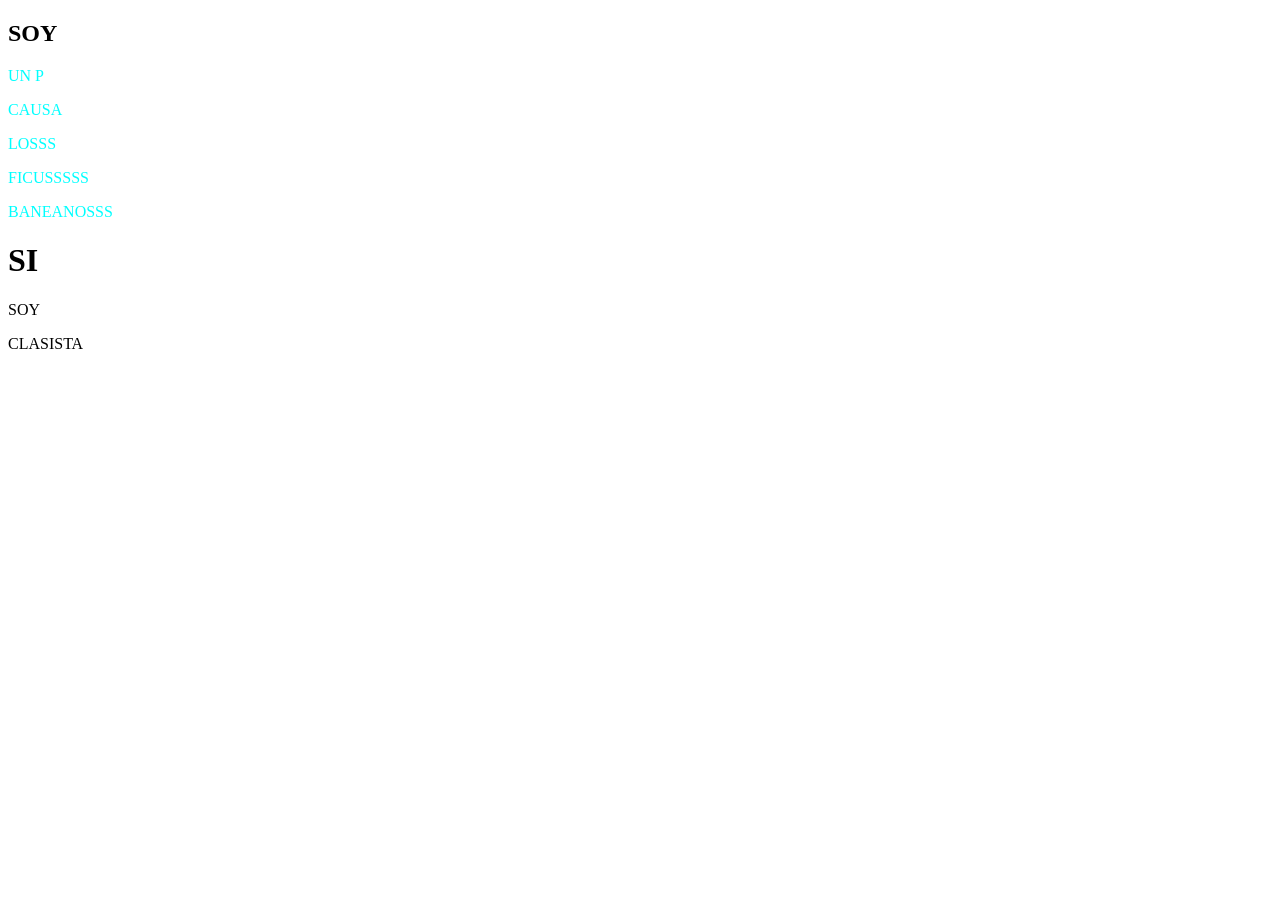
<file: selector.html>
<!--
    Autor: Mateo Idrovo
    Fecha: 9 de noviembre de 2022
    Asignatura: Programacion Multimedia 
-->


<!DOCTYPE html>
<html lang="en">


<head>

    <meta charset="UTF-8">
    <meta http-equiv="X-UA-Compatible" content="IE=edge">
    <meta name="viewport" content="width=device-width, initial-scale=1.0">
    <title>Selector de Patterns CSS</title>
    <link rel="stylesheet" type="text/css" href="selectorCSS.css" media="screen" />


</head>

<body>

    <article>

        <header>

            <h1>SOY</h1>
            <p>UN P</p>
            <p>CAUSA</p>


        </header>

        <p>LOSSS</p>
        <p>FICUSSSSS</p>
        <p>BANEANOSSS</p>

    </article>

    <ancle>

        <h1>SI</h1>
        <p>SOY</p>
        <p>CLASISTA</p>

    </ancle>

</body>


</html>
</file>
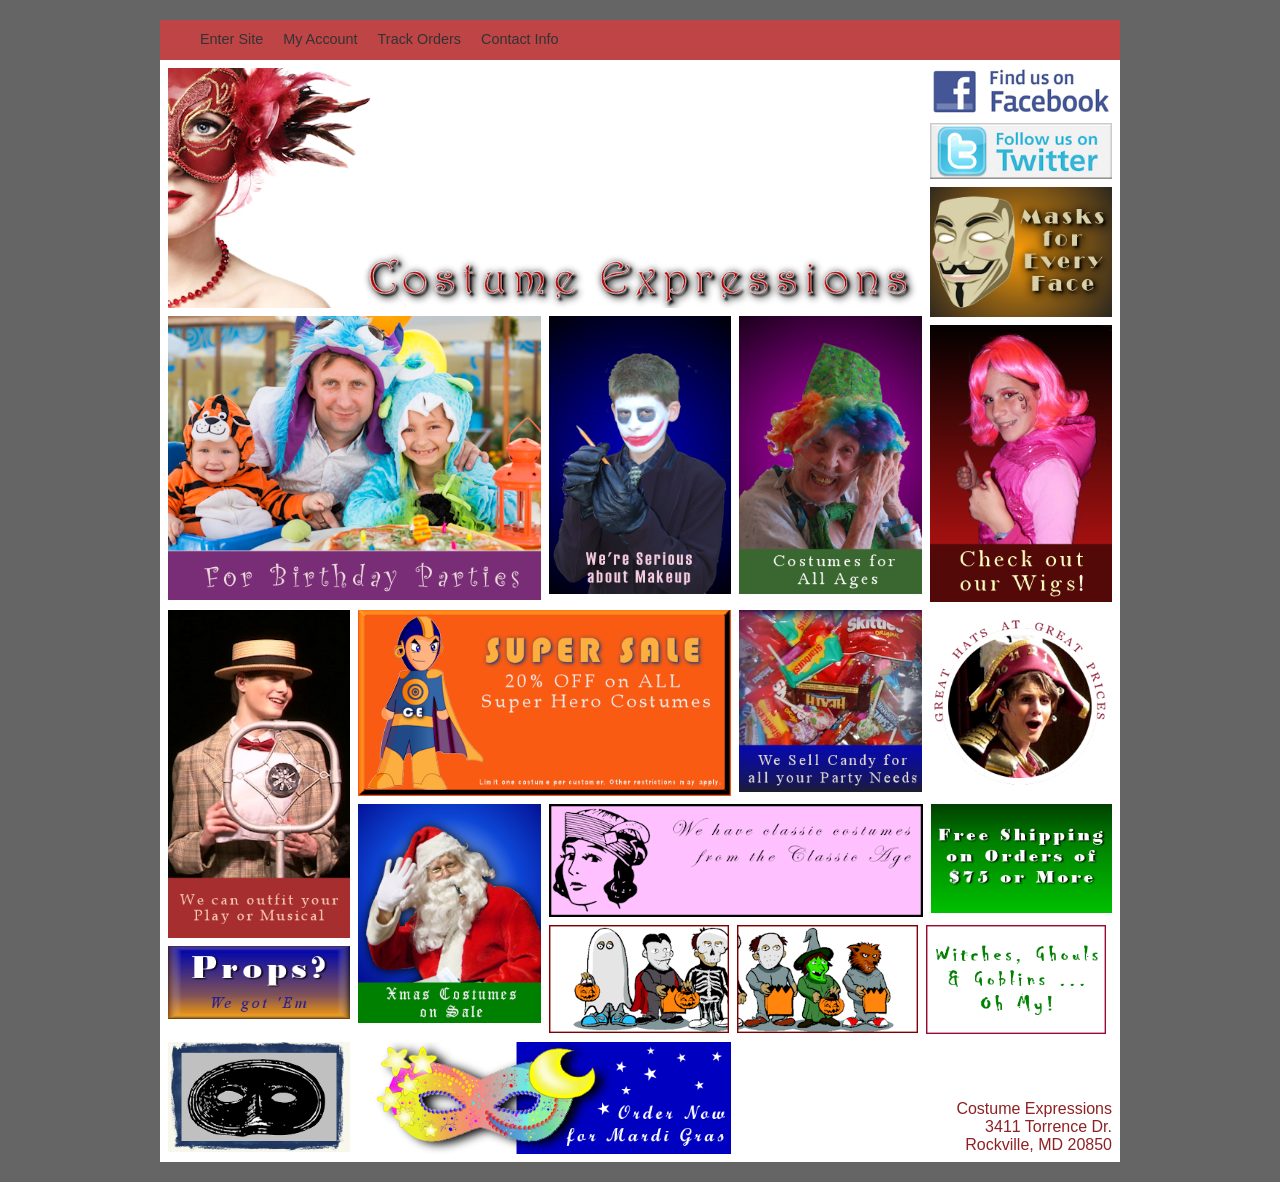
<file: Costume Expressions/ce_front.html>
<!DOCTYPE html>
<html>

<head>

    <!--
   New Perspectives on HTML5 and CSS3, 7th Edition
   Tutorial 3
   Case Problem 2
   
   Costume Expressions Front Page
   Author: Mateo Idrovo
   Date:   14/11/22
   
   Filename: ce_front.html
   -->
    <meta charset="utf-8" />
    <title>Costume Expressions</title>
    <link rel="stylesheet" type="text/css" href="ce_grids.css">
    <link rel="stylesheet" type="text/css" href="ce_styles.css">

</head>

<body>

    <header>

        <nav>
            <ul>
                <li><a href="#">Enter Site</a></li>
                <li><a href="#">My Account</a></li>
                <li><a href="#">Track Orders</a></li>
                <li><a href="#">Contact Info</a></li>
            </ul>            
        </nav>

    </header>

    <div id="container">

        <div class="row">

            <div class="column80">

                <div class="row">

                    <div class="column100 cell" id="logo">
                        <a href="#"><img src="ce_logo.png" alt="Costume Expressions" /></a>
                    </div>

                </div>

                <div class="row">

                    <div class="column50 cell">
                        <a href="#"><img src="ce_image04.png" alt="Birthday Party Costumes" /></a>
                    </div>

                    <div class="column25 cell">
                        <a href="#"><img src="ce_image05.png" alt="Makeup Sales" /></a>
                    </div>

                    <div class="column25 cell">
                        <a href="#"><img src="ce_image06.png" alt="Costume Specials" /></a>
                    </div>

                </div>

            </div>

            <div class="column20">

                <div class="row">

                    <div class="column100 cell">
                        <a href="#"><img src="ce_image01.png" alt="Find us on Facebook" /></a>
                    </div>

                </div>

                <div class="row">

                    <div class="column100 cell">
                        <a href="#"><img src="ce_image02.png" alt="Follow us on Twitter" /></a>
                    </div>

                </div>

                <div class="row">

                    <div class="column100 cell">
                        <a href="#"><img src="ce_image03.png" alt="Masks on Sale" /></a>
                    </div>

                </div>

                <div class="row">

                    <div class="column100 cell">
                        <a href="#"><img src="ce_image07.png" alt="Wig Specials" /></a>
                    </div>

                </div>

            </div>

        </div>

        <div class="row">

            <div class="column20">

                <div class="row">

                    <div class="column100 cell">
                        <a href="#"><img src="ce_image08.png" alt="Theater Costumes" /></a>
                    </div>

                </div>

                <div class="row">

                    <div class="column100 cell">
                        <a href="#"><img src="ce_image12.png" alt="Props for Sale" /></a>
                    </div>

                </div>

            </div>

            <div class="column80">

                <div class="row">
                    <div class="column50 cell">
                        <a href="#"><img src="ce_image09.png" alt="Sales on Super Hero Costumes" /></a>
                    </div>

                    <div class="column25 cell">
                        <a href="#"><img src="ce_image10.png" alt="Candy Sale" /></a>
                    </div>

                    <div class="column25 cell">
                        <a href="#"><img src="ce_image11.png" alt="Hats for Sale" /></a>
                    </div>

                </div>

                <div class="row">

                    <div class="column25 cell">
                        <a href="#"><img src="ce_image13.png" alt="Christmas Specials" /></a>
                    </div>

                    <div class="column75">

                        <div class="row">

                            <div class="column67 cell">
                                <a href="#"><img src="ce_image14.png" alt="Classic Costumes" /></a>
                            </div>

                            <div class="column33 cell">
                                <a href="#"><img src="ce_image15.png" alt="Shipping Fees" /></a>
                            </div>

                        </div>

                        <div class="row">

                            <div class="column33 cell">
                                <a href="#"><img src="ce_image16.png" alt="Halloween Costumes" /></a>
                            </div>

                            <div class="column33 cell">
                                <a href="#"><img src="ce_image17.png" alt="Halloween Costumes" /></a>
                            </div>

                            <div class="column33 cell">
                                <a href="#"><img src="ce_image18.png" alt="Halloween Costumes" /></a>
                            </div>

                        </div>

                    </div>

                </div>

            </div>

        </div>

        <div class="row">

            <div class="column20 cell">
                <a href="#"><img src="ce_image19.png" alt="Masks for Sale" /></a>
            </div>

            <div class="column40 cell">
                <a href="#"><img src="ce_image20.png" alt="Mardis Gras Specials" /></a>
            </div>

        </div>

    </div>

    <footer>

        Costume Expressions<br />
        3411 Torrence Dr.<br />
        Rockville, MD 20850
        
    </footer>

</body>

</html>
</file>
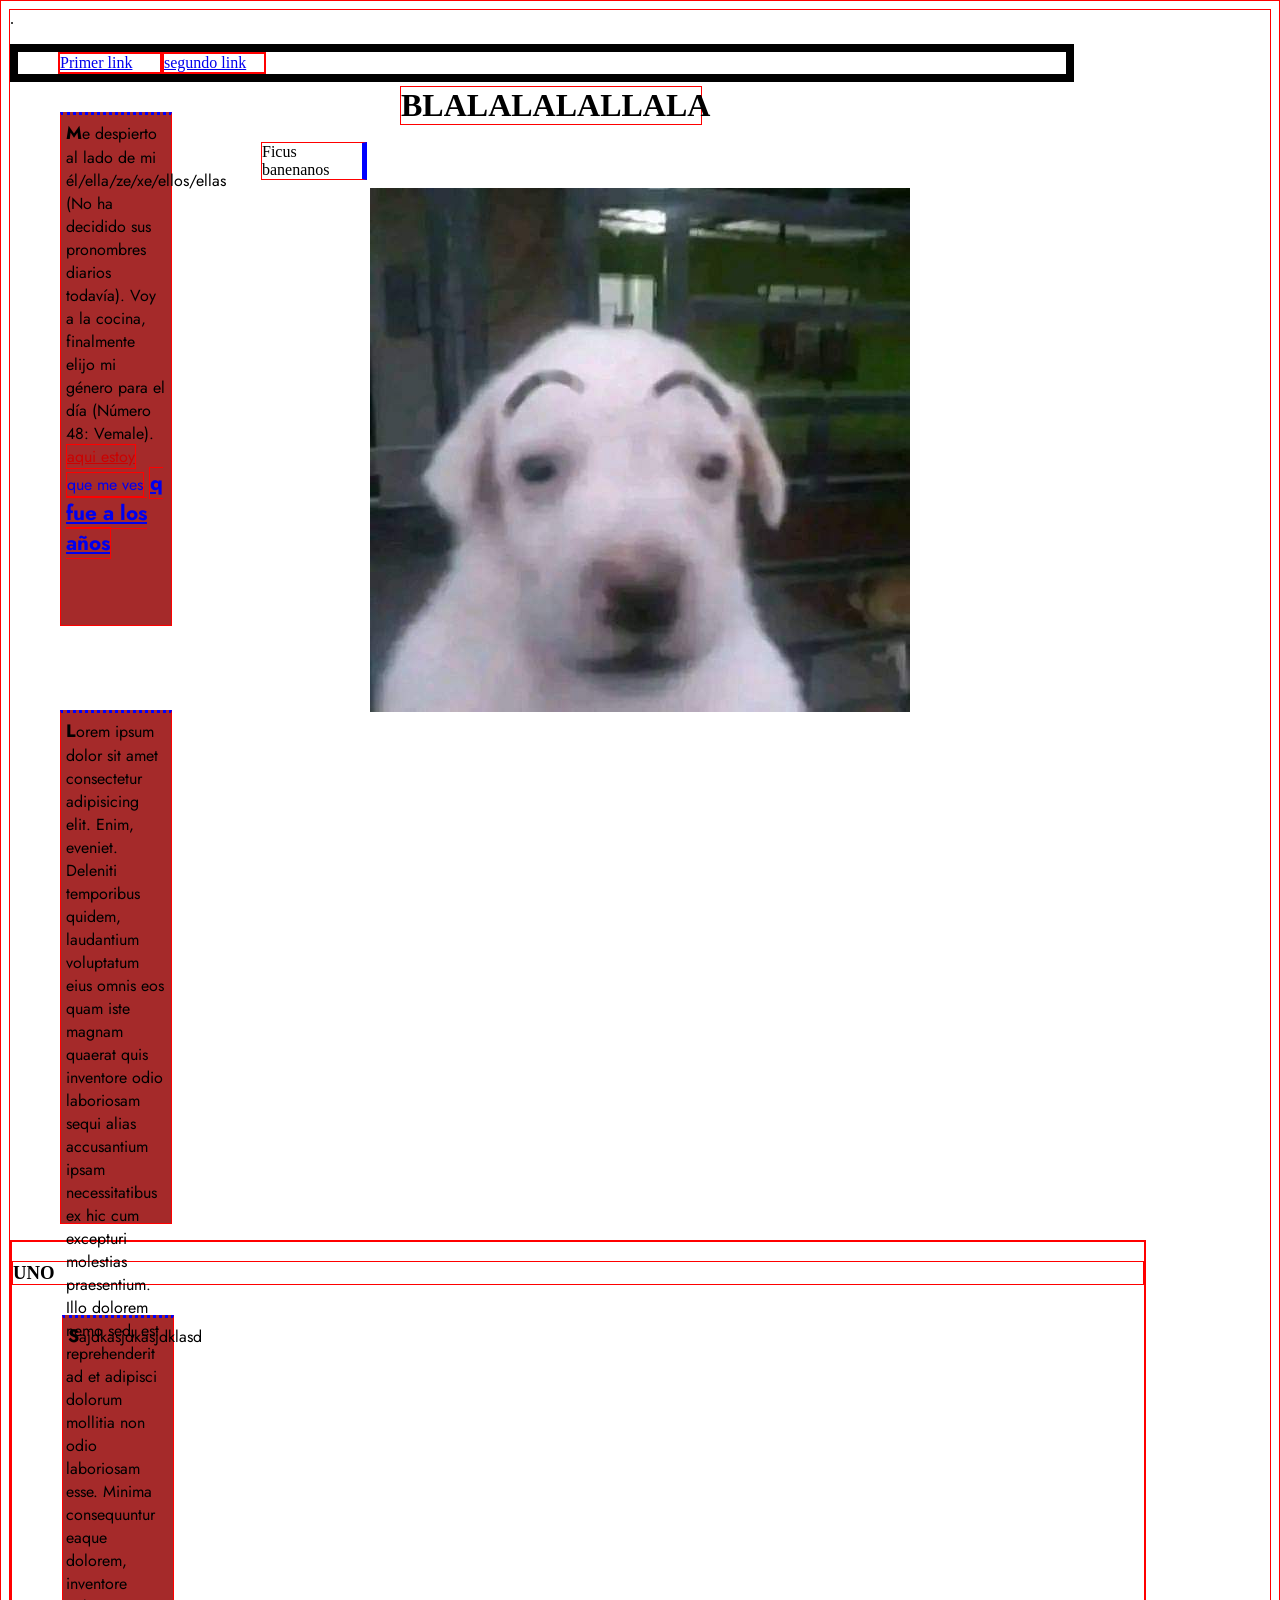
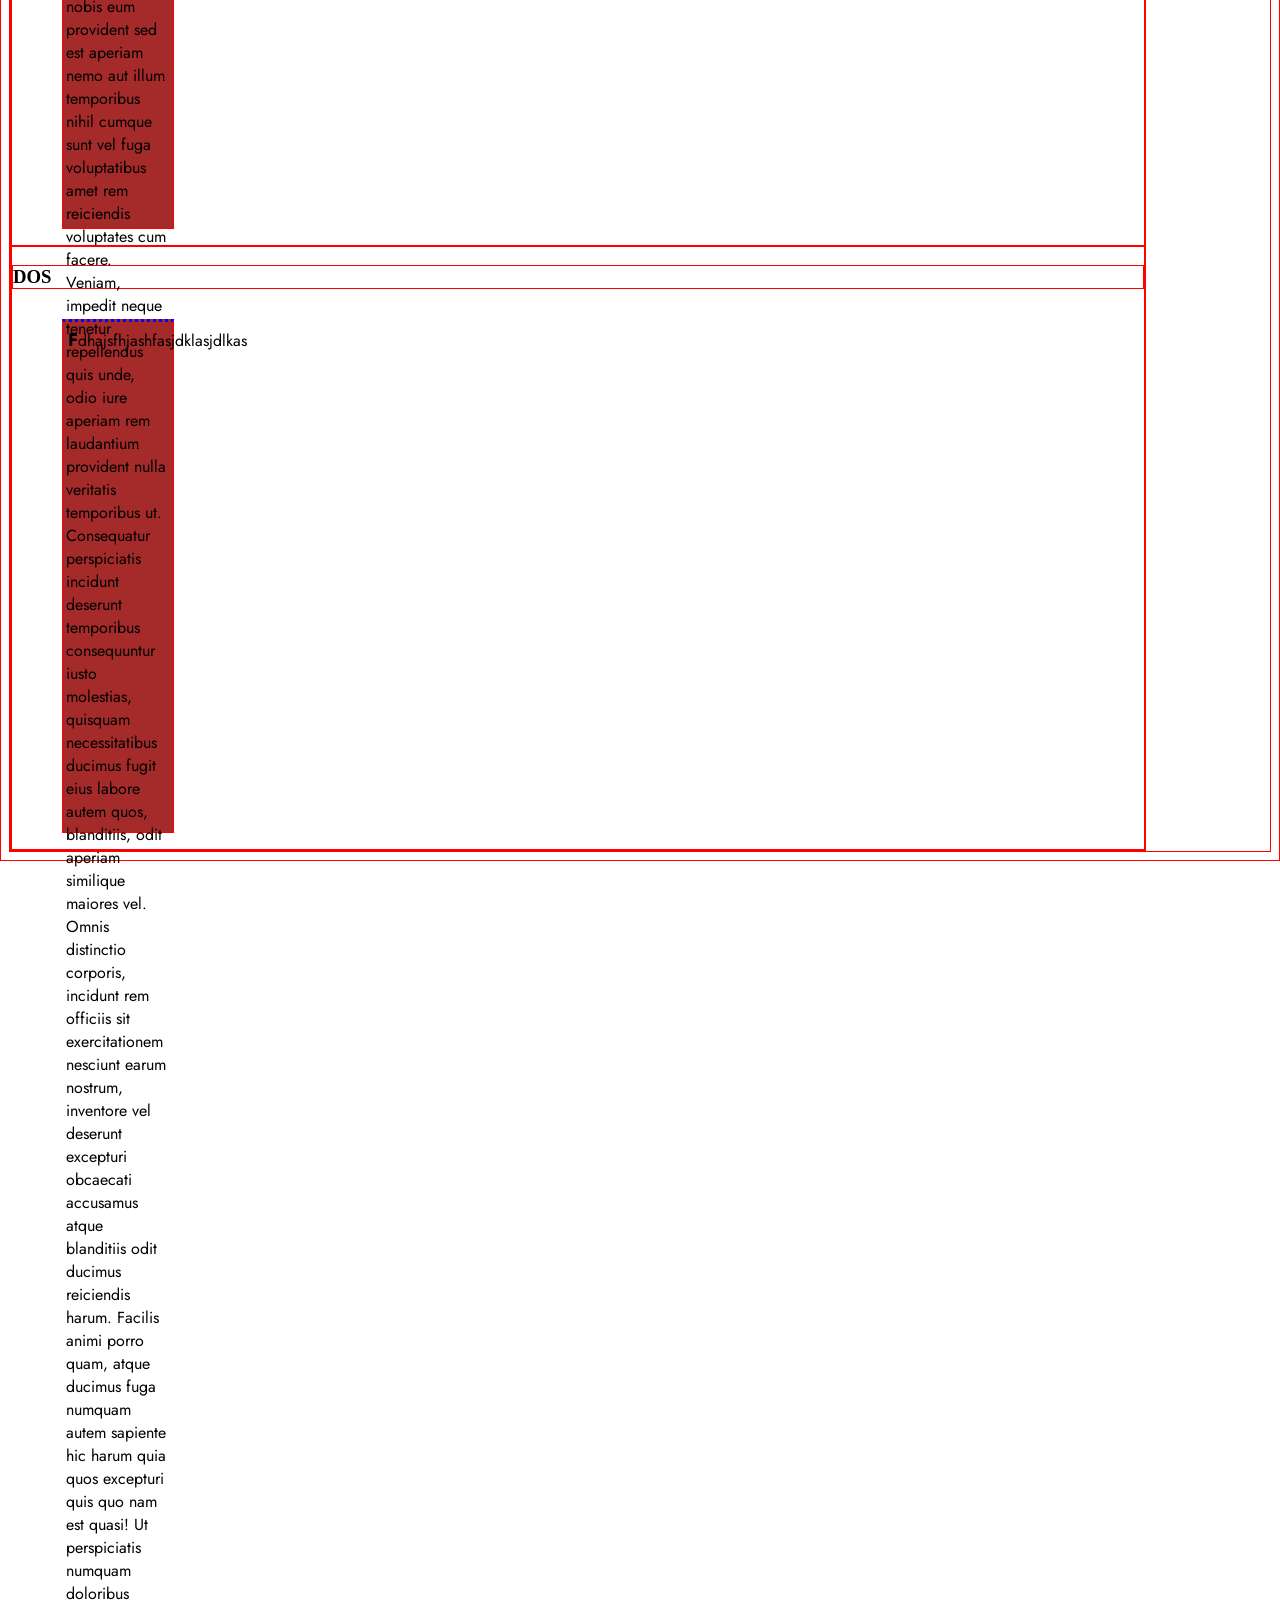
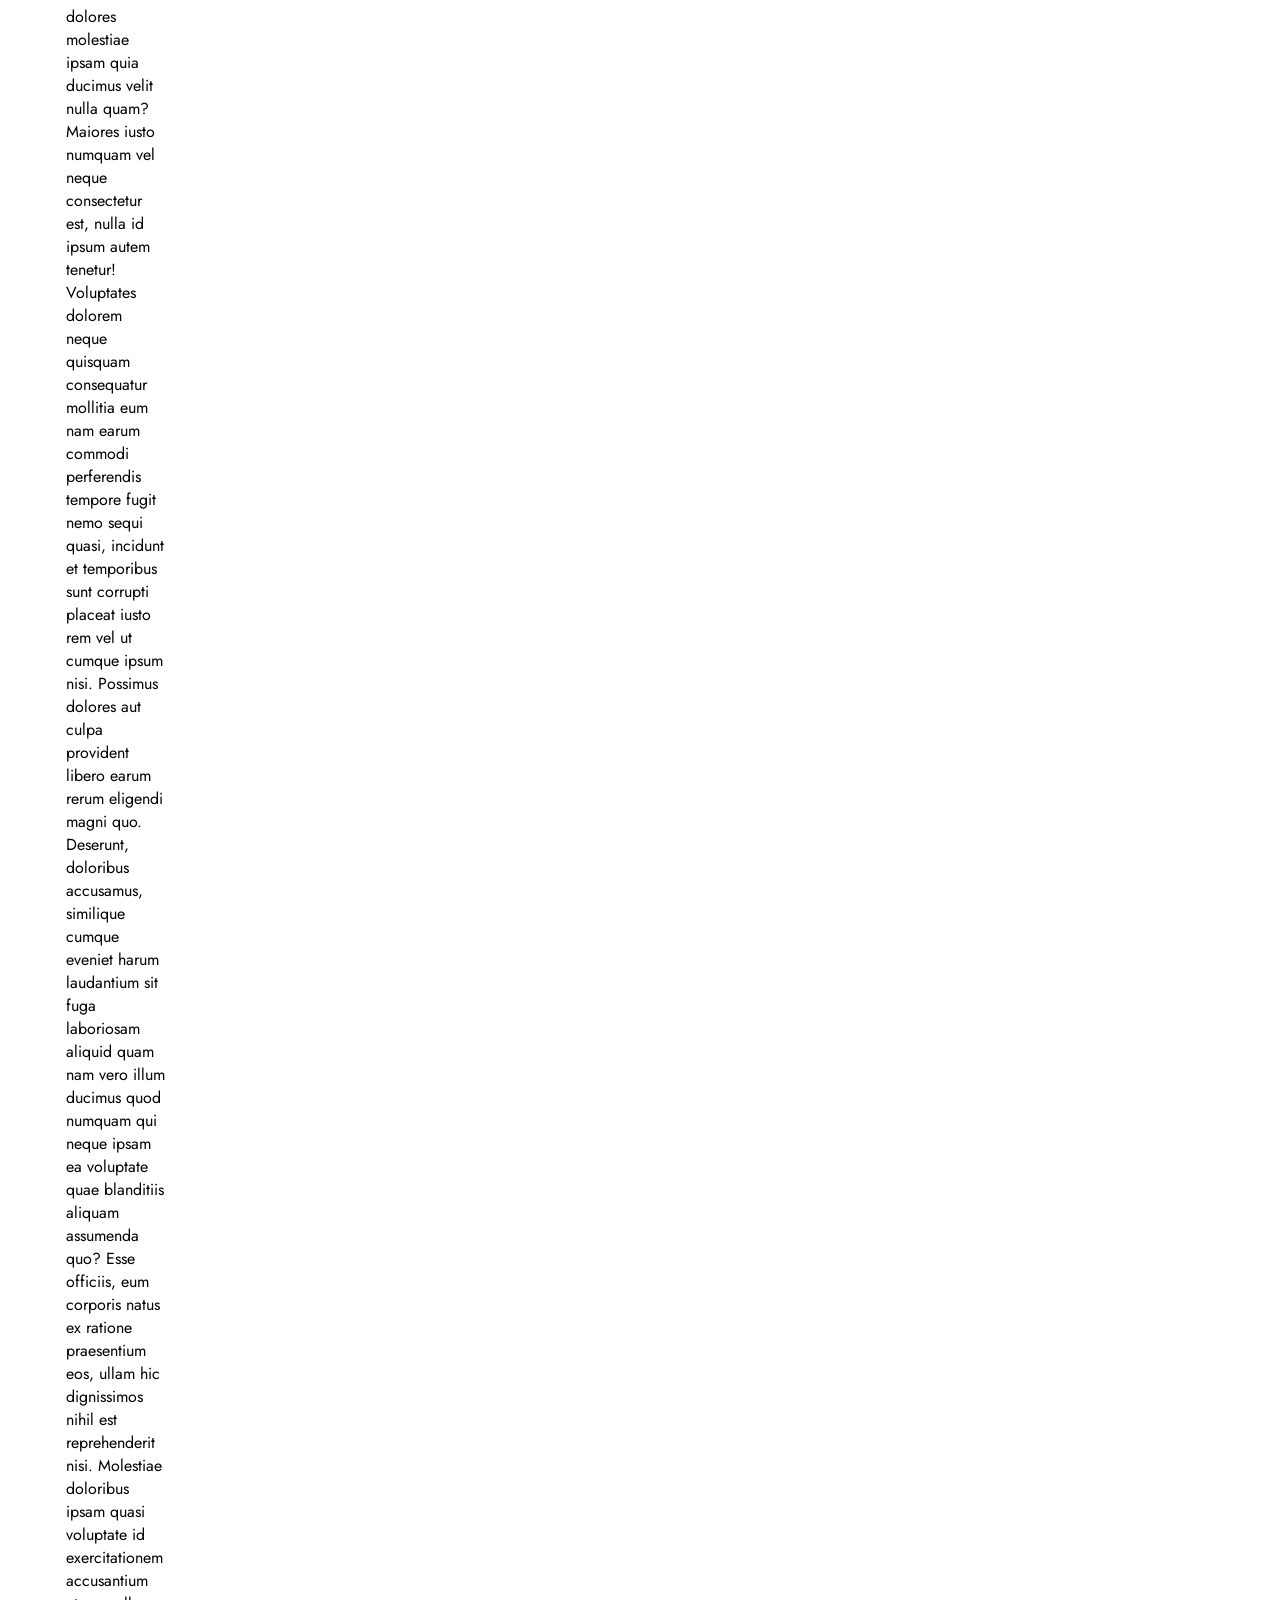
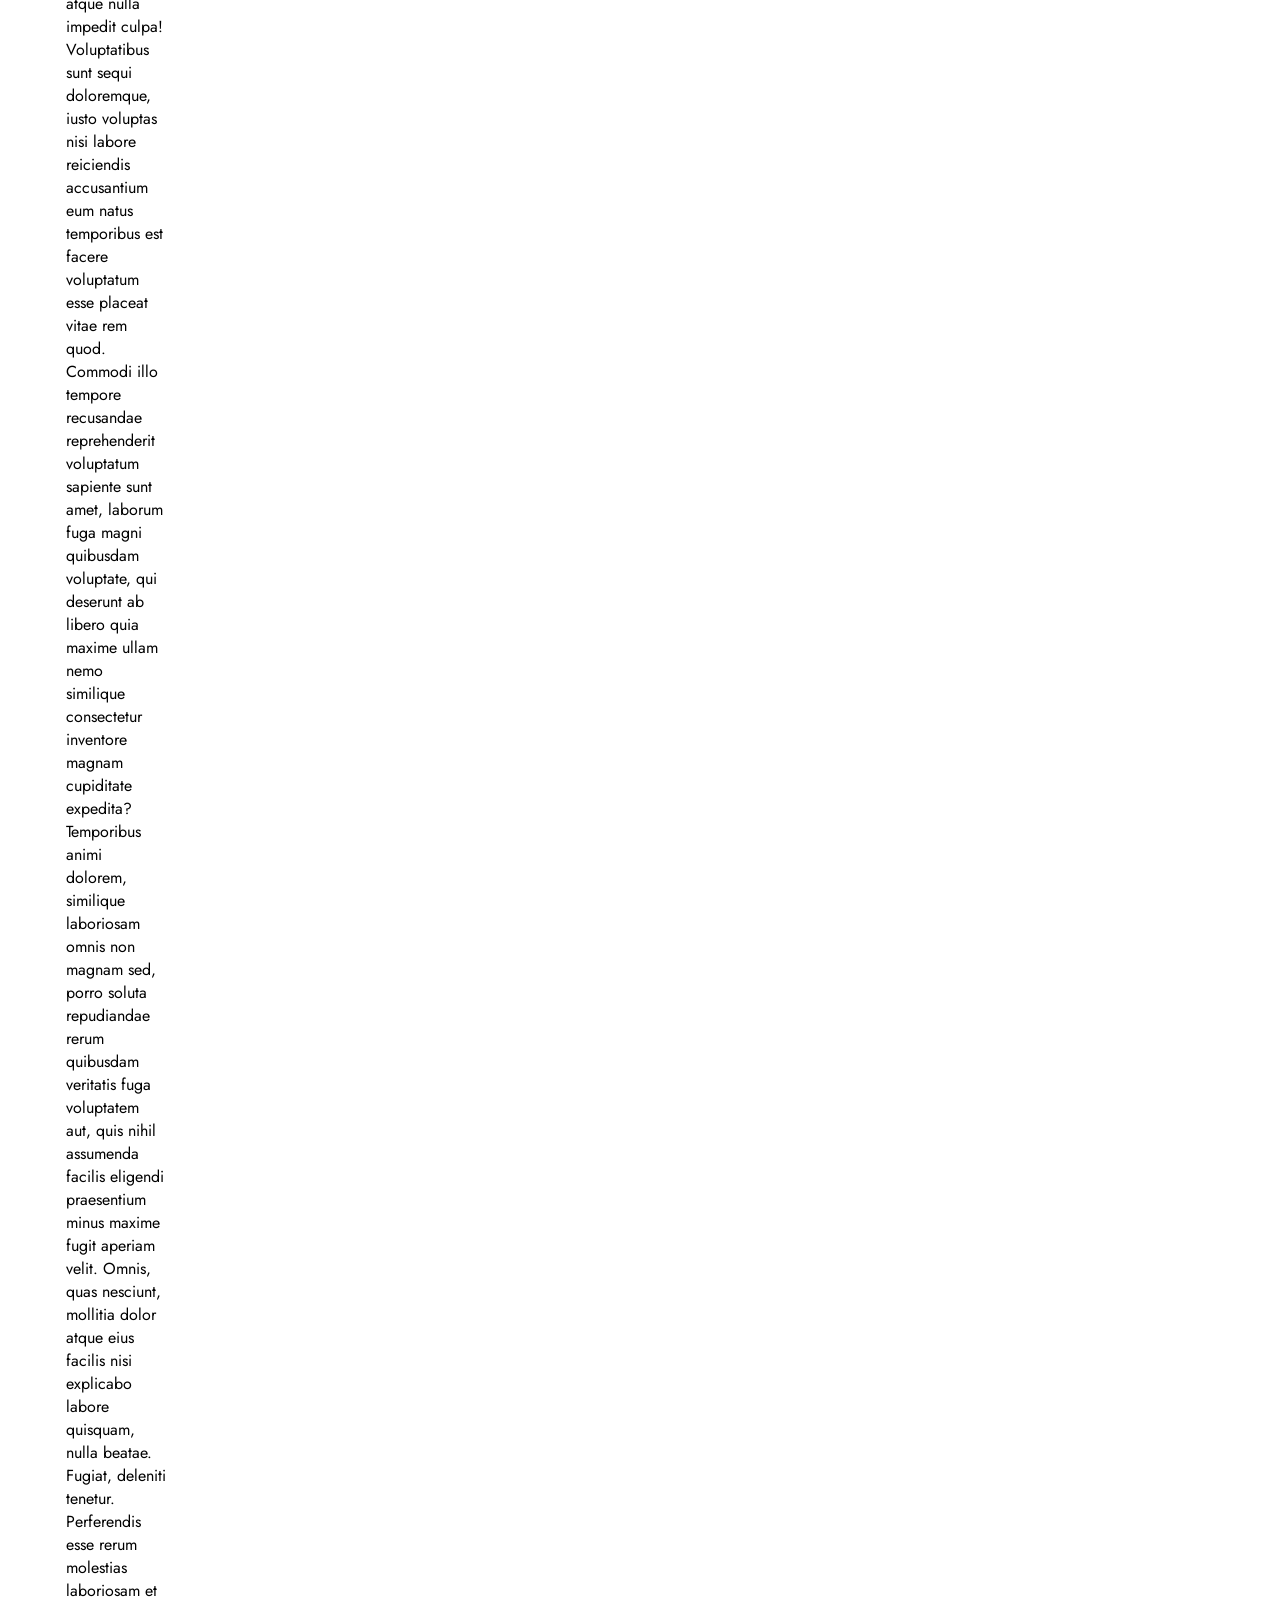
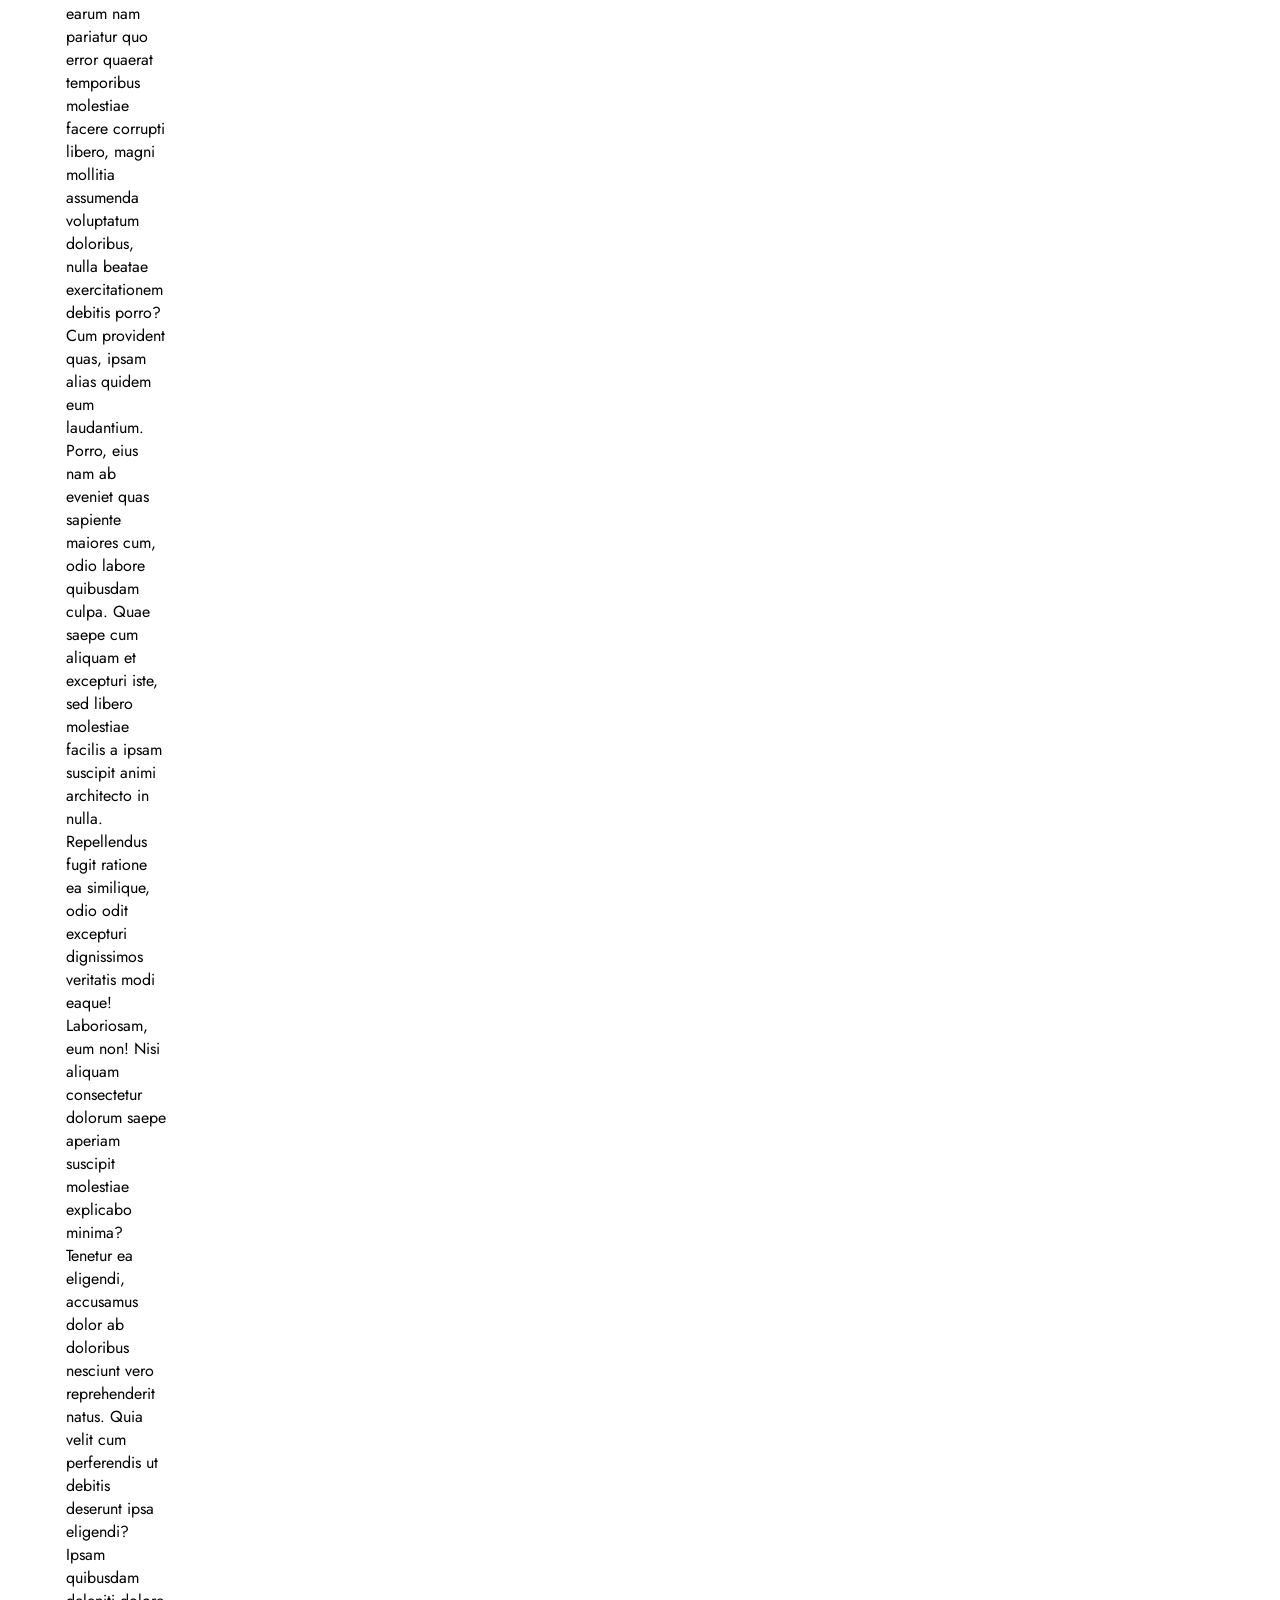
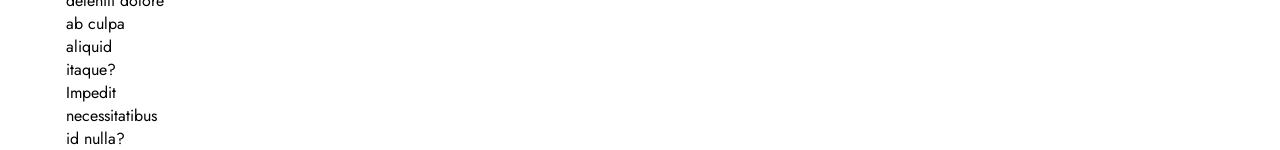
<file: CSS/cajasCSS.html>
<!--
    Autor: Mateo Idrovo
    Fecha: 16 de noviembre de 2022
    Asignatura: Programacion Multimedia 
-->


<!DOCTYPE html>
<html lang="en">


<head>

    <meta charset="UTF-8">.
    <meta http-equiv="X-UA-Compatible" content="IE=edge">
    <meta name="viewport" content="width=device-width, initial-scale=1.0">
    <title>Modelo de Cajas CSS</title>
    <link rel="stylesheet" type="text/css" href="cajasCSS.css" media="screen" />

</head>

<body>

    <ul class="menuprincipal">
        <li class="menuopciones">
            <a href="https://google.com">Primer link</a>
        </li>
        <li class="menuopciones">
            <a href="#">segundo link</a>
        </li>
    </ul>
    <p>
        Me despierto al lado de mi él/ella/ze/xe/ellos/ellas (No ha decidido sus pronombres diarios todavía). Voy a la 
        cocina, finalmente elijo mi género para el día (Número 48: Vemale).
        <a href="#" class="alternativo">aqui estoy</a>
        <a href="#" class="simple">que me ves</a>
        <a href="#" class="importante">q fue a los años</a>
    </p>

    <span id="pos_relativo"> Ficus banenanos</span>

    <h1>BLALALALALLALA</h1>

    <p>Lorem ipsum dolor sit amet consectetur adipisicing elit. Enim, eveniet. Deleniti temporibus quidem, laudantium voluptatum eius omnis eos quam iste magnam quaerat quis inventore odio laboriosam sequi alias accusantium ipsam necessitatibus ex hic cum excepturi molestias praesentium. Illo dolorem nemo sed, est reprehenderit ad et adipisci dolorum mollitia non odio laboriosam esse. Minima consequuntur eaque dolorem, inventore nobis eum provident sed est aperiam nemo aut illum temporibus nihil cumque sunt vel fuga voluptatibus amet rem reiciendis voluptates cum facere. Veniam, impedit neque tenetur repellendus quis unde, odio iure aperiam rem laudantium provident nulla veritatis temporibus ut. Consequatur perspiciatis incidunt deserunt temporibus consequuntur iusto molestias, quisquam necessitatibus ducimus fugit eius labore autem quos, blanditiis, odit aperiam similique maiores vel. Omnis distinctio corporis, incidunt rem officiis sit exercitationem nesciunt earum nostrum, inventore vel deserunt excepturi obcaecati accusamus atque blanditiis odit ducimus reiciendis harum. Facilis animi porro quam, atque ducimus fuga numquam autem sapiente hic harum quia quos excepturi quis quo nam est quasi! Ut perspiciatis numquam doloribus dolores molestiae ipsam quia ducimus velit nulla quam? Maiores iusto numquam vel neque consectetur est, nulla id ipsum autem tenetur! Voluptates dolorem neque quisquam consequatur mollitia eum nam earum commodi perferendis tempore fugit nemo sequi quasi, incidunt et temporibus sunt corrupti placeat iusto rem vel ut cumque ipsum nisi. Possimus dolores aut culpa provident libero earum rerum eligendi magni quo. Deserunt, doloribus accusamus, similique cumque eveniet harum laudantium sit fuga laboriosam aliquid quam nam vero illum ducimus quod numquam qui neque ipsam ea voluptate quae blanditiis aliquam assumenda quo? Esse officiis, eum corporis natus ex ratione praesentium eos, ullam hic dignissimos nihil est reprehenderit nisi. Molestiae doloribus ipsam quasi voluptate id exercitationem accusantium atque nulla impedit culpa! Voluptatibus sunt sequi doloremque, iusto voluptas nisi labore reiciendis accusantium eum natus temporibus est facere voluptatum esse placeat vitae rem quod. Commodi illo tempore recusandae reprehenderit voluptatum sapiente sunt amet, laborum fuga magni quibusdam voluptate, qui deserunt ab libero quia maxime ullam nemo similique consectetur inventore magnam cupiditate expedita? Temporibus animi dolorem, similique laboriosam omnis non magnam sed, porro soluta repudiandae rerum quibusdam veritatis fuga voluptatem aut, quis nihil assumenda facilis eligendi praesentium minus maxime fugit aperiam velit. Omnis, quas nesciunt, mollitia dolor atque eius facilis nisi explicabo labore quisquam, nulla beatae. Fugiat, deleniti tenetur. Perferendis esse rerum molestias laboriosam et earum nam pariatur quo error quaerat temporibus molestiae facere corrupti libero, magni mollitia assumenda voluptatum doloribus, nulla beatae exercitationem debitis porro? Cum provident quas, ipsam alias quidem eum laudantium. Porro, eius nam ab eveniet quas sapiente maiores cum, odio labore quibusdam culpa. Quae saepe cum aliquam et excepturi iste, sed libero molestiae facilis a ipsam suscipit animi architecto in nulla. Repellendus fugit ratione ea similique, odio odit excepturi dignissimos veritatis modi eaque! Laboriosam, eum non! Nisi aliquam consectetur dolorum saepe aperiam suscipit molestiae explicabo minima? Tenetur ea eligendi, accusamus dolor ab doloribus nesciunt vero reprehenderit natus. Quia velit cum perferendis ut debitis deserunt ipsa eligendi? Ipsam quibusdam deleniti dolore ab culpa aliquid itaque? Impedit necessitatibus id nulla?</p>
   
    <div id="principal">

        <div id="columna_izq">
            <h3>UNO</h3>
            <p>sajdkasjdkasjdklasd</p>
        </div>

        <div id="columna_der">
            <h3>DOS</h3>
            <p>fdhajsfhjashfasjdklasjdlkas</p>
        </div>

    </div>
</body>


</html>
</file>
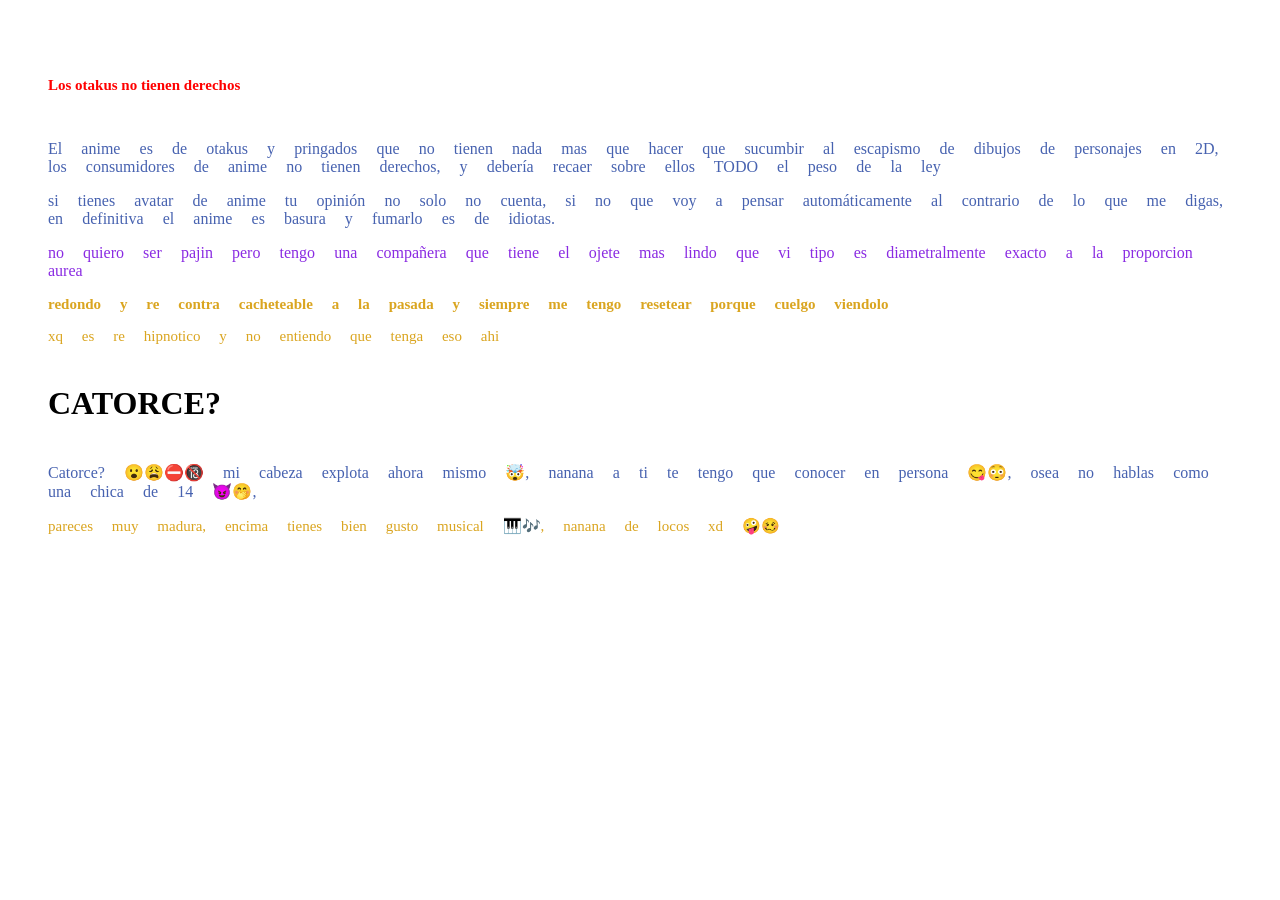
<file: CSS/selector.html>
<!--
    Autor: Mateo Idrovo
    Fecha: 9 de noviembre de 2022
    Asignatura: Programacion Multimedia 
-->


<!DOCTYPE html>
<html lang="en">


<head>

    <meta charset="UTF-8">
    <meta http-equiv="X-UA-Compatible" content="IE=edge">
    <meta name="viewport" content="width=device-width, initial-scale=1.0">
    <title>Selector de Patterns CSS</title>
    <link rel="stylesheet" type="text/css" href="selectorCSS.css" media="screen" />


</head>

<body>

    <article>

        <header>

            <h1 class="destacado">Los otakus no tienen derechos</h1>
            <p>El anime es de otakus y pringados que no tienen nada mas que hacer que sucumbir al escapismo de
                dibujos de personajes en 2D, los consumidores de anime no tienen derechos, y debería recaer sobre
                ellos TODO el peso de la ley</p>
            <p>si tienes avatar de anime tu opinión no solo no cuenta, si no que voy a pensar automáticamente al
                contrario de lo que me digas, en definitiva el anime es basura y fumarlo es de idiotas.</p>


        </header>

        <p id="destacado">no quiero ser pajin pero tengo una compañera que tiene el ojete mas lindo que vi tipo
            es diametralmente exacto a la proporcion aurea </p>
        <p class="especial destacado error">redondo y re contra cacheteable a la pasada y siempre me tengo
            resetear porque cuelgo viendolo</p>
        <p class="destacado">xq es re hipnotico y no entiendo que tenga eso ahi</p>

    </article>

    <ancle>

        <h1>CATORCE? </h1>
        <p>Catorce? 😮😩⛔🔞 mi cabeza explota ahora mismo 🤯, nanana a ti te tengo que conocer en persona 😋😳,
            osea no hablas como una chica de 14 😈🤭, </p>
        <p class="destacado">pareces muy madura, encima tienes bien gusto musical 🎹🎶, nanana de locos xd 🤪🥴</p>

    </ancle>

</body>


</html>
</file>
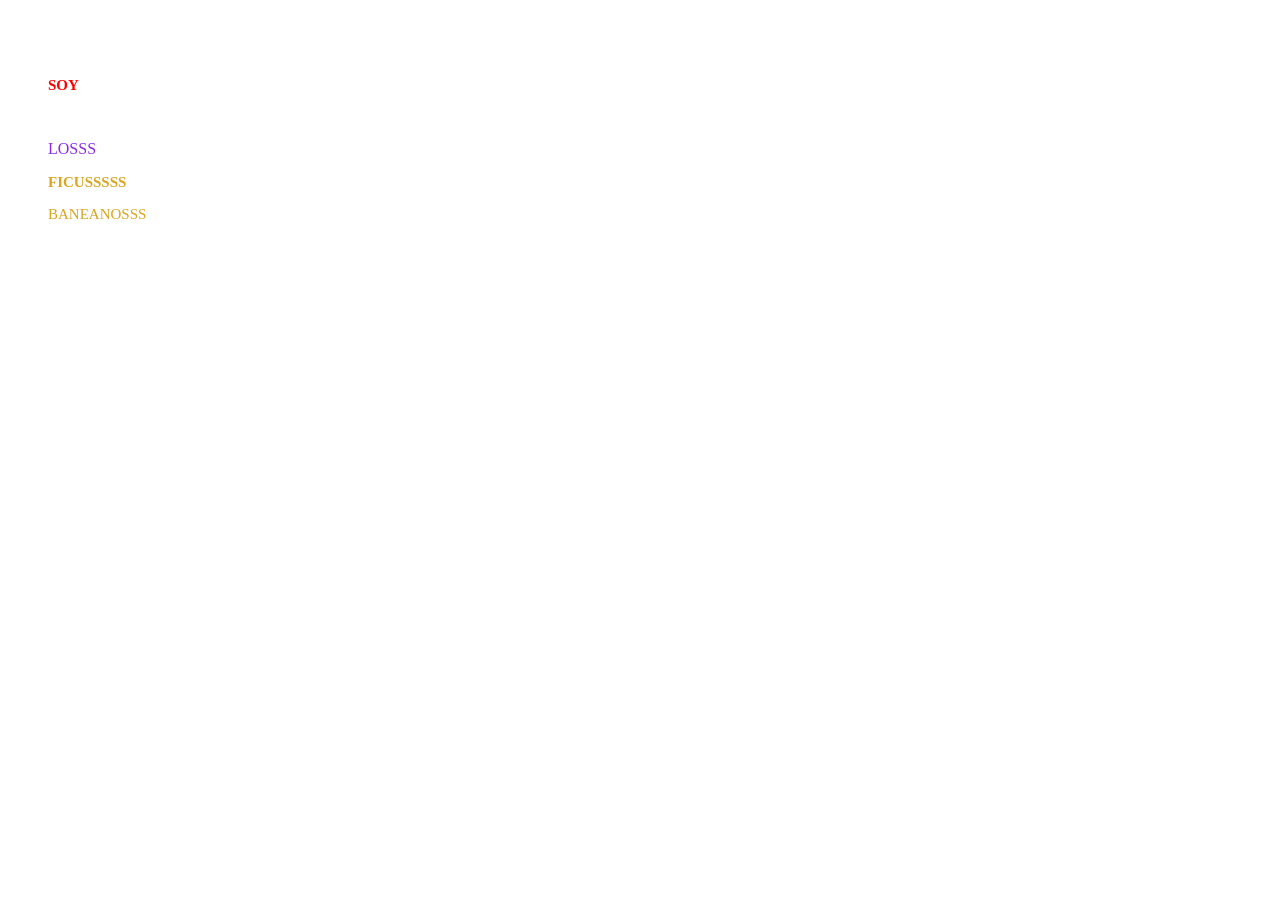
<file: CSS/selector2.html>
<!--
    Autor: Mateo Idrovo
    Fecha: 9 de noviembre de 2022
    Asignatura: Programacion Multimedia 
-->


<!DOCTYPE html>
<html lang="en">


<head>

    <meta charset="UTF-8">
    <meta http-equiv="X-UA-Compatible" content="IE=edge">
    <meta name="viewport" content="width=device-width, initial-scale=1.0">
    <title>Selector de Patterns CSS</title>
    <link rel="stylesheet" type="text/css" href="selectorCSS.css" media="screen" />


</head>

<body>

    <h1 class="destacado">SOY</h1>
    <p id="destacado">LOSSS</p>
    <p class="especial destacado error">FICUSSSSS</p>
    <p class="destacado">BANEANOSSS</p>

</body>


</html>
</file>
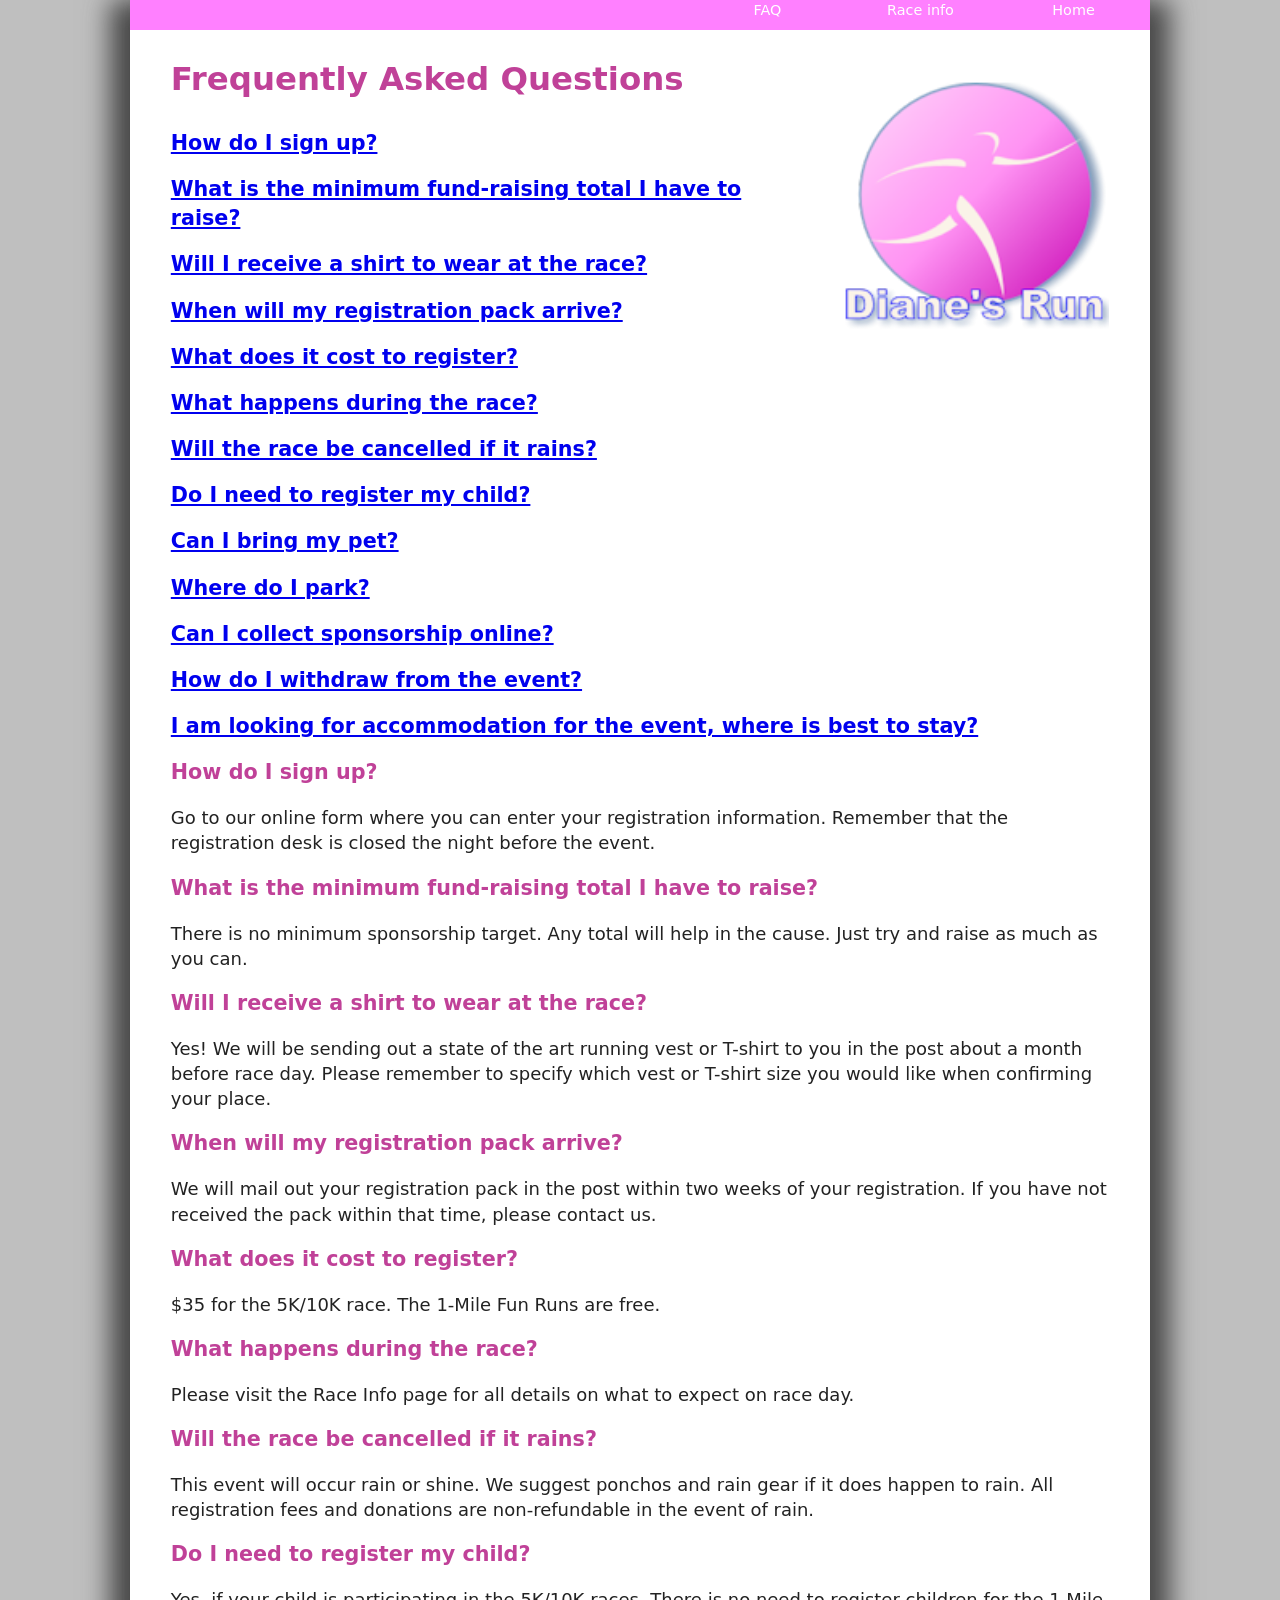
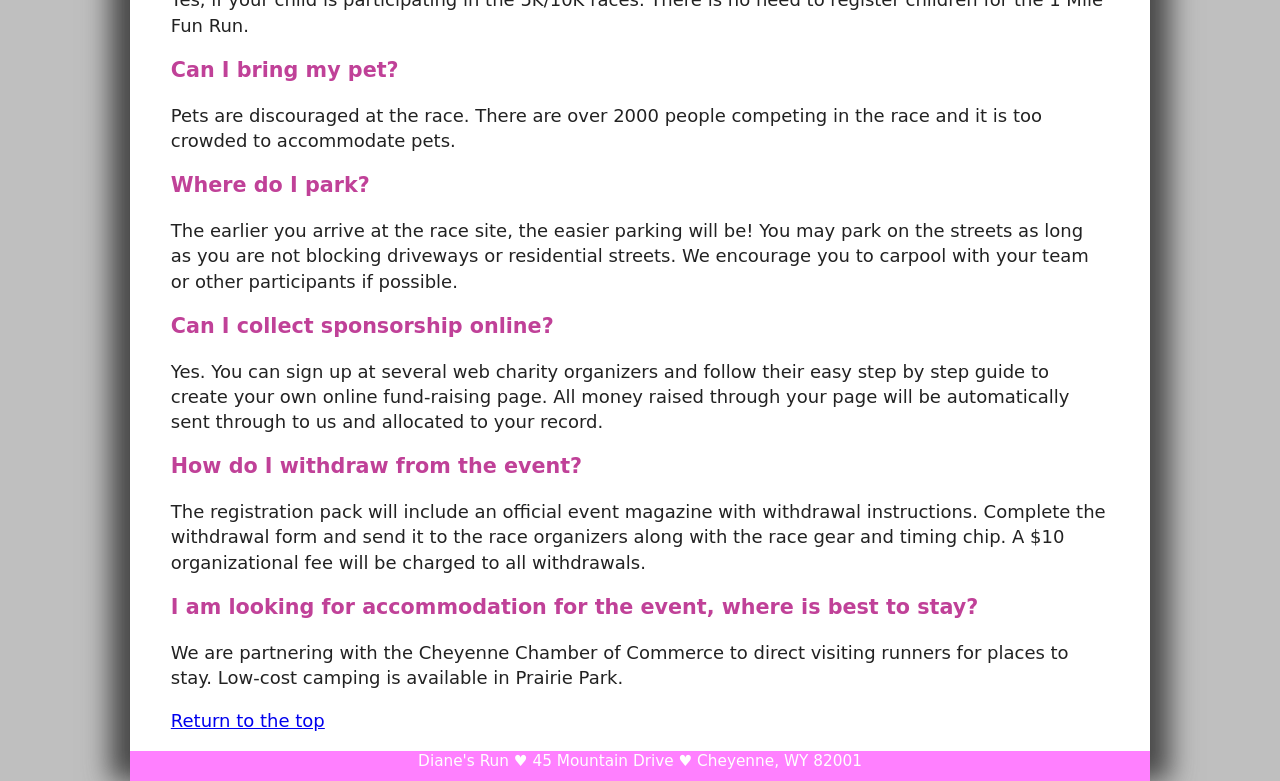
<file: Diane's Run/dr_faq.html>
<!doctype html>
<html>
<head>
    <!--
        New Perspectives on HTML5 and CSS3, 7th Edition
        Tutorial 1
        Case Problem 3

        Diane's Run Home Page
        Author: Mateo Idrovo
        Date: 19/10/2022

        Filename: dr_faq.html
    -->   
    <meta charset="utf-8">
    <meta name="keywords" content="breast cancer, run, charity" />
    <meta name="viewport" content="width=device-width, initial-scale=1" />
    <link rel="stylesheet" href="dr_base.css" type="text/css" />
    <link rel="stylesheet" href="dr_layout3.css" type="text/css" />
    <title>Diane's Run FAQ</title>

</head>

        <body>

            <header>

                <nav>

                    <ul>
                        <li><a href="index.html">Home</a></li>
                        <li><a href="dr_info.html">Race info</a></li>
                        <li><a href="dr_faq.html">FAQ</a></li>
                    </ul>

                </nav>

            </header>

            <section>

                <header id="pagetop">

                    <img src="dr_logo.png" alt="Diane's Run"/>
                    <h1>Frequently Asked Questions</h1>

                </header>

                <nav>

                    <ul>
                        <li>
                            <h2><a href="#faq1">How do I sign up?</a></h2>
                        </li>

                        <li>
                            <h2><a href="#faq2">What is the minimum fund-raising total I have to raise?</a></h2>
                        </li>

                        <li>
                            <h2> <a href="#faq3">Will I receive a shirt to wear at the race?</a></h2>
                        </li>

                        <li>
                            <h2> <a href="#faq4">When will my registration pack arrive?</a></h2>
                        </li>

                        <li>
                            <h2><a href="#faq5">What does it cost to register?</a></h2>
                        </li>

                        <li>
                            <h2><a href="#faq6">What happens during the race?</a></h2>
                        </li>

                        <li>
                            <h2><a href="#faq7">Will the race be cancelled if it rains?</a></h2>
                        </li>

                        <li>
                            <h2><a href="#faq8">Do I need to register my child?</a></h2>
                        </li>

                        <li>
                            <h2><a href="#faq9">Can I bring my pet?</a></h2>
                        </li>

                        <li>
                            <h2><a href="#faq10">Where do I park?</a></h2>
                        </li>

                        <li>
                            <h2><a href="#faq11">Can I collect sponsorship online?</a></h2>
                        </li>

                        <li>
                            <h2><a href="#faq12">How do I withdraw from the event?</a></h2>
                        </li>

                        <li>
                            <h2><a href="#faq13">I am looking for accommodation for the event, where is best to stay?</a></h2>
                        </li>

                        <li>
                            <h2 alt="faq1" id="faq1">How do I sign up?</h2>
                        </li>

                        <p>Go to our online form where you can enter your registration information. Remember that the registration desk is closed the night before the event.</p>

                        <li>
                            <h2 alt="faq2" id="faq2">What is the minimum fund-raising total I have to raise?</h2>
                        </li>

                        <p>There is no minimum sponsorship target. Any total will help in the cause. Just try and raise as much as you can.</p>

                        <li>
                            <h2 alt="faq3" id="faq3">Will I receive a shirt to wear at the race?</h2>
                        </li>

                        <p>Yes! We will be sending out a state of the art running vest or T-shirt to you in the post about a month before race day. Please remember to specify which vest or T-shirt size you would like when confirming your place.</p>

                        <li>
                            <h2 alt="faq4" id="faq4">When will my registration pack arrive?</h2>
                        </li>

                        <p>We will mail out your registration pack in the post within two weeks of your registration. If you have not received the pack within that time, please contact us.</p>

                        <li>
                            <h2 alt="faq5" id="faq5">What does it cost to register?</h2>
                        </li>

                        <p>$35 for the 5K/10K race. The 1-Mile Fun Runs are free.</p>

                        <li>
                            <h2 alt="faq6" id="faq6">What happens during the race?</h2>
                        </li>

                        <p>Please visit the Race Info page for all details on what to expect on race day.</p>

                        <li>
                            <h2 alt="faq7" id="faq7">Will the race be cancelled if it rains?</h2>
                        </li>

                        <p>This event will occur rain or shine. We suggest ponchos and rain gear if it does happen to rain. All registration fees and donations are non-refundable in the event of rain.</p>

                        <li>
                            <h2 alt="faq8" id="faq8">Do I need to register my child?</h2>
                        </li>

                        <p>Yes, if your child is participating in the 5K/10K races. There is no need to register children for the 1 Mile Fun Run.</p>

                        <li>
                            <h2 alt="faq9"id="faq9">Can I bring my pet?</h2>
                        </li>

                        <p>Pets are discouraged at the race. There are over 2000 people competing in the race and it is too crowded to accommodate pets.</p>

                        <li>
                            <h2 alt="faq10" id="faq10">Where do I park?</h2>
                        </li>

                        <p>The earlier you arrive at the race site, the easier parking will be! You may park on the streets as long as you are not blocking driveways or residential streets. We encourage you to carpool with your team or other participants if possible.</p>

                        <li>
                            <h2 alt="faq11" id="faq11"> Can I collect sponsorship online?</h2>
                        </li>

                        <p>Yes. You can sign up at several web charity organizers and follow their easy step by step guide to create your own online fund-raising page. All money raised through your page will be automatically sent through to us and allocated to your record.</p>

                        <li>
                            <h2 alt="faq12" id="faq12">How do I withdraw from the event?</h2>
                        </li>

                        <p>The registration pack will include an official event magazine with withdrawal instructions. Complete the withdrawal form and send it to the race organizers along with the race gear and timing chip. A $10 organizational fee will be charged to all withdrawals.</p>

                        <li>
                            <h2 alt="faq13"id="faq13">I am looking for accommodation for the event, where is best to stay?</h2>
                        </li>

                        <p>We are partnering with the Cheyenne Chamber of Commerce to direct visiting runners for places to stay. Low-cost camping is available in Prairie Park.</p>

                        <p><a href="#pagetop">Return to the top</a></p>

            </section>

            <footer>
                Diane's Run &#9829; 45 Mountain Drive &#9829; Cheyenne, WY 82001
            </footer>
            
        </body>

</html>
</file>
<file: Diane's Run/dr_base.css>
/*
   New Perspectives on HTML5 and CSS3, 7th Edition
   Tutorial 1
   Case Problem 3
   Filename: dr_base.css

   This file contains the base styles used by all pages at Diane's Run

*/


/* =============================================
	HTML5 structural elements
   =============================================
*/

article, aside, details, dl, figcaption, figure, footer, header, main, nav, section {
	display: block;
}


/* =============================================
	Default colors, margins and sizing
   =============================================
*/

html {
	font-size: 100%;
	-webkit-text-size-adjust: 100%;
	-ms-text-size-adjust: 100%;
}
html, button, input, select, textarea {
	font-family: serif;
	color: #222;
}
body {
	margin: 0;
	font-size: 1em;
	line-height: 1.4;
}


/* =============================================
	Hypertext links
   =============================================
*/

a {
	color: #00e;
}
a:visited {
	color: #551a8b;
}
a:hover {
	color: #06e;
}
a:focus {
	outline: thin dotted;
}
a:hover, a:active {
	outline: 0;
}


/* =============================================
	Default font styles
   =============================================
*/

abbr[title] {
	border-bottom: 1px dotted;
}
b, strong {
	font-weight: bold;
}
blockquote {
	margin: 1em 40px;
}
dfn {
	font-style: italic;
}
hr {
	display: block;
	height: 1px;
	border: 0;
	border-top: 1px solid #ccc;
	margin: 1em 0;
	padding: 0;
}
ins {
	background: #ff9;
	color: #000;
	text-decoration: none;
}
mark {
	background: #ff0;
	color: #000;
	font-style: italic;
	font-weight: bold;
}
pre, code, kbd, samp {
	font-family: monospace, serif;
	_font-family: 'courier new', monospace;
	font-size: 1em;
}
pre {
	white-space: pre;
	white-space: pre-wrap;
	word-wrap: break-word;
}
q {
	quotes: none;
}
q:before, q:after {
	content: "";
	content: none;
}
small {
	font-size: 85%;
}
sub, sup {
	font-size: 75%;
	line-height: 0;
	position: relative;
	vertical-align: baseline;
}
sup {
	top: -0.5em;
}
sub {
	bottom: -0.25em;
}


/* =============================================
	Default list styles
   =============================================
*/

ul, ol {
	margin: 1em 0;
	padding: 0 0 0 40px;
}
dd {
	margin: 0 0 0 40px;
}
nav ul, nav ol {
	list-style: none;
	list-style-image: none;
	margin: 0;
	padding: 0;
}


/* =============================================
	Default styles for images and media
   =============================================
*/

img {
	border: 0;
	-ms-interpolation-mode: bicubic;
	vertical-align: middle;
}
figure {
	margin: 0;
}
audio, canvas, video {
	display: inline-block;
}


/* =============================================
	Default styles for web forms
   =============================================
*/

form {
	margin: 0;
}
fieldset {
	border: 0;
	margin: 0;
	padding: 0;
}
label {
	cursor: pointer;
}
legend {
	border: 0;
	padding: 0;
	white-space: normal;
}
button, input, select, textarea {
	font-size: 100%;
	margin: 0;
	vertical-align: baseline;
}
button, input {
	line-height: normal;
}
button, input[type="button"], input[type="reset"], input[type="submit"] {
	cursor: pointer;
	-webkit-appearance: button;
}
button[disabled], input[disabled] {
	cursor: default;
}
input[type="checkbox"], input[type="radio"] {
	box-sizing: border-box;
	padding: 0;

}
input[type="search"] {
	-webkit-appearance: textfield;
	-moz-box-sizing: content-box;
	-webkit-box-sizing: content-box;
	box-sizing: content-box;
}
input[type="search"]::-webkit-search-decoration, input[type="search"]::-webkit-search-cancel-button {
-webkit-appearance: none;
}
button::-moz-focus-inner, input::-moz-focus-inner {
border: 0;
padding: 0;
}
textarea {
	overflow: auto;
	vertical-align: top;
	resize: vertical;
}



/* =============================================
	Default styles for web tables
   =============================================
*/

table {
	border-collapse: collapse;
	border-spacing: 0;
}
td, th {
	vertical-align: top;
}
</file>
<file: Diane's Run/dr_layout.css>
@charset "utf-8";
/*
   New Perspectives on HTML5 and CSS3, 7th Edition
   Tutorial 1
   Case Problem 3
   Filename: dr_layout.css

   This file contains the layout styles used at Diane's Run

*/

/* =============================================
	Base layout styles used by mobile devices
	up to 480px and cascaded to larger devices 
	unless superceded by other styles.
   =============================================
*/


html {
	height: 100%;
	margin: 0; padding: 0; border: 0;
	background-color: white;
}

body {
	margin: 0px auto auto auto;
	width: 100%;
	min-width: 320px;
	background-color: white;
	font-family: Segoe, "Segoe UI", "DejaVu Sans", "Trebuchet MS", Verdana, sans-serif;
	font-size: 16px;

}

body > header > nav > ul {
	display: block;
	width: 100%;
	background-color: #ff80ff;
	height: 30px;
}

body > header > nav > ul > li {
	display: block;
	width: 15%;
	float: right;
	font-size: 0.8em;
	color: white; 
	height: 100%;
	text-align: center;
	vertical-align:middle;
}

body > header > nav > ul > li > a {
	display: block;
	width: 100%;
	height: 100%;
	text-align: center;
	color: white;
	text-decoration: none;
}

body > header > nav > ul > li > a:visited {
	color: white;
}

body > header > nav > ul > li > a:hover {
	color: white;
	background-color: #e56db6;
}

body > header > nav > ul > li > a:active {
	color: white;
	background-color: #c20563;
}

body section:first-of-type {
	display: none;
}

body section:nth-of-type(2) {
	width: 94%;
	margin: 0px auto;
}

body section:nth-of-type(2) header h1 {
	font-size: 1.1em;
	color: #c04198;
}

body section:nth-of-type(2)  h2 {
	font-size: 0.9em;
	color: #c04198;
}

body section:nth-of-type(2) header img {
	width: 100%;
}

body section:nth-of-type(2) p, body section:nth-of-type(2) li {
	font-size: 0.8em;
}

body section:nth-of-type(2) a {
	color: #c04198;
}

body section:nth-of-type(2) a:visited {
	color: #c04198;
}

footer {
	clear: left;
	background-color: #ff80ff;
	color: white;
	text-align:center;
	vertical-align: middle;
	height: 30px;
	font-size: 0.7em;
}

/* =============================================
	Tablet layout styles used by devices
	481px to 768px and cascaded to larger 
	devices.
   =============================================
*/


@media only screen and (min-width: 481px) {

body {
	font-size: 18px;
	min-height: 100%;
}

body header {
	width: 100%;

}

body section {
	float: left;
}


body section:first-of-type {
	width: 24%;
	display: block;
	margin-left: 2%;
	margin-right: 0%;
}

body section:nth-of-type(2) {
	width: 70%;
	margin-left: 2%;
	margin-right: 2%;
}

body section:first-of-type h1 {
	font-size: 1em;
}

body section:first-of-type p {
	font-size: 0.8em;
}

body section:first-of-type ul {
	padding-left: 20px;
}
body section:first-of-type ul li {
	font-size: 0.8em;
	margin: 2em 0;
}

body section:first-of-type ul li strong {
	color: #c04198;
}


body section:nth-of-type(2) {
	margin-right: 2%;
}


body section:nth-of-type(2) header h1 {
	font-size: 1.5em;
}

body section:nth-of-type(2)  h2 {
	font-size: 1.1em;
}

body section:nth-of-type(2) p, body section:nth-of-type(2) li {
	font-size: 0.9em;
}

footer {
	font-size: 0.85em;
}

}

/* =============================================
	Desktop layout styles used by  devices
	769px and larger.
   =============================================
*/

@media only screen and (min-width: 769px) {

html {
	background-color: rgb(191, 191, 191);
}

body {
	width: 90%;
	max-width: 1020px;
	-moz-box-shadow: rgba(61, 61, 61, 0.9) 20px 0px 25px,  rgba(61, 61, 61, 0.9) -20px 0px 25px;
	-webkit-box-shadow: rgba(61, 61, 61, 0.9) 20px 0px 25px,  rgba(61, 61, 61, 0.9) -20px 0px 25px;
	box-shadow: rgba(61, 61, 61, 0.9) 20px 0px 25px,  rgba(61, 61, 61, 0.9) -20px 0px 25px;
}

}
</file>
<file: Shoggotheria/links.css>
html {
	font-size: 100%;
	-webkit-text-size-adjust: 100%;
	-ms-text-size-adjust: 100%;
}

body {
	margin: 0;
	font-size: 1em;
	line-height: 1.4;
}

a {
	color: rgb(0, 0, 0);
}

a:visited {
	color: #000000;
}

a:hover {
	color: rgb(0, 0, 0);
}

a:focus {
	outline: thin dotted;
}

a:hover, a:active {
	outline: 0;
}

ins {
	background: rgb(210, 224, 182);
	color: #000;
	text-decoration: none;
}

mark {
	background: rgb(210, 224, 182);
	color: #000;
	font-style: italic;
	font-weight: bold;
}

small {
	font-size: 85%;
}

sub, sup {
	font-size: 75%;
	line-height: 0;
	position: relative;
	vertical-align: baseline;
}

sup {
	top: -0.5em;
}

sub {
	bottom: -0.25em;
}

ul, ol {
	margin: 1em 0;
	padding: 0 0 0 40px;
}

dd {
	margin: 0 0 0 40px;
}

nav ul, nav ol {
	list-style: none;
	list-style-image: none;
	margin: 0;
	padding: 0;
}

img {
	border: 0;
	-ms-interpolation-mode: bicubic;
	vertical-align: middle;
}
</file>
<file: Shoggotheria/shoggotheria.css>
@charset "utf-8";
@import url('https://fonts.googleapis.com/css2?family=Rubik+Glitch&display=swap');


html {
	height: 100%;
	margin: 0; padding: 0; border: 0;
	background-color: white;
}

body {
	margin: 0px auto auto auto;
	width: 100%;
	min-width: 320px;
	background-color: white;
	font-family: Segoe, "Segoe UI", "DejaVu Sans", "Trebuchet MS", Verdana, sans-serif;
	font-size: 16px;

}

body > header > nav > ul {
	display: block;
	width: 100%;
	background-color: #126632;
	height: 30px;
}

body > header > nav > ul > li {
	font-family: 'Rubik Glitch', cursive;
	display: block;
	width: 15%;
	float: center;
	font-size: 0.8em;
	color: black; 
	height: 100%;
	text-align: center;
	vertical-align: middle;
	margin-left: 20px;
}

body section:first-of-type {
	display: none;
}

body section:nth-of-type(2) {
	width: 94%;
	margin: 0px auto;
}

body section:nth-of-type(2) header h1 {
	font-size: 1.1em;
	color: #118a40;
}

body section:nth-of-type(2)  h2 {
	font-size: 0.9em;
	color: #118a40;
}

body section:nth-of-type(2) header img {
	width: 100%;
}

body section:nth-of-type(2) p, body section:nth-of-type(2) li {
	font-size: 0.8em;
}

body section:nth-of-type(2) a {
	color: #118a40;
}

body section:nth-of-type(2) a:visited {
	color: #118a40;
}

footer {
	clear: left;
	background-color: #126632;
	color: white;
	text-align:center;
	vertical-align: middle;
	height: 30px;
	font-size: 0.7em;
}



body {
	font-size: 18px;
	min-height: 100%;
}

body header {
	width: 100%;

}

body section {
	float: left;
}


body section:first-of-type {
	width: 24%;
	display: block;
	margin-left: 2%;
	margin-right: 0%;
}

body section:nth-of-type(2) {
	width: 70%;
	margin-left: 2%;
	margin-right: 2%;
}

body section:first-of-type h1 {
	font-size: 1em;
}

body section:first-of-type p {
	font-size: 0.8em;
}

body section:first-of-type ul {
	padding-left: 20px;
}
body section:first-of-type ul li {
	font-size: 0.8em;
	margin: 2em 0;
}

body section:first-of-type ul li strong {
	color: #118a40;
}


body section:nth-of-type(2) {
	margin-right: 2%;
}


body section:nth-of-type(2) header h1 {
	font-size: 1.5em;
}

body section:nth-of-type(2)  h2 {
	font-size: 1.1em;
}

body section:nth-of-type(2) p, body section:nth-of-type(2) li {
	font-size: 0.9em;
}

footer {
	font-size: 0.85em;
}


html {
	background-color: rgb(191, 191, 191);
}

body {
	width: 90%;
	max-width: 1020px;
	-moz-box-shadow: rgba(61, 61, 61, 0.9) 20px 0px 25px,  rgba(61, 61, 61, 0.9) -20px 0px 25px;
	-webkit-box-shadow: rgba(61, 61, 61, 0.9) 20px 0px 25px,  rgba(61, 61, 61, 0.9) -20px 0px 25px;
	box-shadow: rgba(61, 61, 61, 0.9) 20px 0px 25px,  rgba(61, 61, 61, 0.9) -20px 0px 25px;
}




body > header > nav > img{
	float: left;
	width: 30px;
	height: 30px;
}
</file>
<file: estilos.css>
h1, h2, h3 {
    text-align: center;
    text-decoration: underline;
    font-weight: bold;  
    color: #8A8E27;   
}

p {
    text-transform: uppercase;
    font-style: oblique;
    color: aqua;    
}

*{
    margin: 0;
    padding: 0;
    border: 1px solid black;
}

p  span{
    text-transform: uppercase;
    font-style: italic;
    color: seagreen;    
}

 /* Este es un comentario en CSS */
</file>
<file: selectorCSS.css>
/*
p {
    color: blue;   
}

/*

*/
article p {    
    color: aqua;    
}

/*

article > p {
    color: violet;
}

article + p {
    color: brown;    
}

h1 ~ p {
    color: seagreen;    
}

article > * {
    color: rosybrown;    
}
</file>
<file: Costume Expressions/ce_grids.css>
@charset "utf-8";

/*
   New Perspectives on HTML5 and CSS3, 7th Edition
   Tutorial 3
   Case Problem 2
   
   Style Sheet for Grids used in the Costume Expressions Front Page
   Author: Mateo Idrovo
   Date:   14/11/22  
   
   Filename: ce_grids.css

*/


/* Grid Rows Styles */

div.row {
    width: 100%;
    clear: both;
}

div.row {
    display: table;
    clear: both;
}

/* Grid Columns Styles */

div[class ^= "column"] {
    float: left;
}

div.column100 {
    width: 100%;
}

div.column50 {
    width: 50%;
}

div.column33 {
    width: 33%;
}

div.column67 {
    width: 67%;
}

div.column25 {
    width: 25%;
}

div.column75 {
    width: 75%;
}

div.column20 {
    width: 20%;
}

div.column40 {
    width: 40%;
}

div.column60 {
    width: 60%;
}

div.column80 {
    width: 80%;
}

/* Grid Spacing Styles */

div.container,
div.row,
div[class ^= "column"],
div[class $= "cell"],
div[class $= "cell"] a {
    box-sizing: border-box;
}
</file>
<file: Costume Expressions/ce_styles.css>
@charset "utf-8";

/*
   New Perspectives on HTML5 and CSS3, 7th Edition
   Tutorial 3
   Case Problem 2
   
   Style Sheet for Costume Expressions Front Page
   Author: Mateo Idrovo
   Date:   14/11/22  
   
   Filename: ce_styles.css
*/


/* Window and Body Styles */

html {
    background-color: rgb(101, 101, 101);
}

body {
    background-color: white;
    font-family: verdana, geneva, arial, sans-serif;
    margin: 20px auto;
    width: 95%;
    min-width: 320px;
    max-width: 960px;
}

img {
    display: block;
    width: 100%;
}

nav a {
    text-decoration: none;
}

body {
    position: relative;
}

/* Body Header Styles */

header {
    background-color: rgb(191, 68, 70);
    height: 40px;
}

header li {
    display: block;
    float: left;
    margin-right: 20px;
    padding: 10px 0px;
}

header a {
    font-size: 0.9em;
}

header a:link,
header a:visited {
    color: rgb(51, 51, 51);
}

header a:active,
header a:hover {
    color: rgb(255, 211, 211);
}

/* DIV Container Styles */

div#container {
    padding-right: 8px;
    padding-bottom: 8px;
}

div [class $= "cell"] a {
    display: block;
    width: 100%;
    padding-top: 8px;
    padding-left: 8px;
}

/* Footer Styles */

footer {
    position: absolute;
    right: 8px;
    bottom: 8px;
    color: rgb(143, 33, 36);
    text-align: right;
    font-size: 2vm;
}
</file>
<file: CSS/cajasCSS.css>
@import url('https://fonts.googleapis.com/css2?family=Jost:wght@300&display=swap');

* {
    border: 1px solid red;
}

p {
    font-family: 'Jost';
    width: 100px;
    height: 500px;
    margin-top: 30px;
    margin-left: 50px;
    padding: 5px;
    border-top-width: 3px;
    border-top-color: blue;
    border-top-style: dotted;
    background-color: brown;
}

span {
    width: 100px;
    display: block;
    margin: 15px 10px 5px 1px;
    border-width: 1px 5px 1px 1px;
    border-color: red blue red red;
}

body {
    background-image: url(../imagenes/Waos.jpg);
    background-repeat: no-repeat;
    background-position: center center;
    background-attachment: fixed;
}

#pos_relativo{
    position: relative;
    bottom: 500px;
    left: 250px;
}

h1 {
    width: 300px;
    position: absolute;
    top: 65px;
    left: 400px;
}

#principal{
    width: 90%;
}

#column_izq{
    width: 35%;
    float: left;
}

#column_der{
    width: 35%;
    float: left;
}

a {
    vertical-align: auto;
}

p:first-letter {
    text-transform: uppercase;
    font-weight: bold;
    font-size: large;
}

.alternativo {
    color: #CC0000;
}

.simple {
    text-decoration: none;
}

.importante {
    font-weight: bold;
    font-size: 1.3em;
}

.importante:hover {
    color: white;
}

.simple:visited {
    color: black;
}

.menuprincipal {
    width: 80%;
    border: 8px solid black;
    display: flex;
}

.menuopciones {
    list-style: none;
}

li.menuopciones a {
    display: block;
    width: 100px;
    float: left;
}

li.menuopciones a:hover {
    color: pink;
    font-size: 20px;
    background-color: black;
}

li.menuopciones a:visited {
    color: blue;
    font-size: 20px;
    background-color: red;
}
</file>
<file: CSS/selectorCSS.css>
/*
p {
    color: blue;   
}

article p {    
    color: aqua;    
}

article > p {
    color: violet;
}

article + p {
    color: brown;    
}

h1 ~ p {
    color: seagreen;    
}

article > * {
    color: rosybrown;    
}
 */

.destacado {
    color: red;
}

p.destacado {
    color: goldenrod;
}

.error {
    color: red;
}

.destacado {
    font-size: 15px;
}

.especial {
    font-weight: bold;
}

p#destacado {
    color: blueviolet;
}

body { margin: 0.5in; }
 
h1 { line-height: 2cm; }
 
p { word-spacing: 4mm; }
 
a { font-size: 12pt }
 
span { font-size: 1pc }

p { color: rgb(71, 98, 176); }

p { color: rgb(27%, 38%, 69%); }

p { color: #4762B0; }
</file>
<file: Diane's Run/dr_layout3.css>
@charset "utf-8";
/*
   New Perspectives on HTML5 and CSS3, 7th Edition
   Tutorial 1
   Case Problem 3
   Filename: dr_layout3.css

   This file contains the layout styles used for the Diane's Run FAQ

*/

/* =============================================
	Base layout styles used by mobile devices
	up to 480px and cascaded to larger devices 
	unless superceded by other styles.
   =============================================
*/


html {
	height: 100%;
	margin: 0; padding: 0; border: 0;
	background-color: white;
}

body {
	margin: 0px auto auto auto;
	width: 100%;
	min-width: 320px;
	background-color: white;
	font-family: Segoe, "Segoe UI", "DejaVu Sans", "Trebuchet MS", Verdana, sans-serif;
	font-size: 16px;

}

body > header > nav > ul {
	display: block;
	width: 100%;
	background-color: #ff80ff;
	height: 30px;
}

body > header > nav > ul > li {
	display: block;
	width: 15%;
	float: right;
	font-size: 0.8em;
	color: white; 
	height: 100%;
	text-align: center;
	vertical-align:middle;
}

body > header > nav > ul > li > a {
	display: block;
	width: 100%;
	height: 100%;
	text-align: center;
	color: white;
	text-decoration: none;
}

body > header > nav > ul > li > a:visited {
	color: white;
}

body > header > nav > ul > li > a:hover {
	color: white;
	background-color: #e56db6;
}

body > header > nav > ul > li > a:active {
	color: white;
	background-color: #c20563;
}

body section header h1 {
	font-size: 1.1em;
	color: #c04198;
}

body section {
	width: 92%;
	margin: 0 auto;
}

body section header p:first-of-type {
	float: right;
	font-size: 0.65em;
	margin: -15px 0px 0px 0px;
	color: rgb(181, 181, 181);
}

body section header img {
	display: none;
}

body section h2 {
	font-size: 0.9em;
	color: #c04198;
}

body section p {
	font-size: 0.85em;
}

body section ol li {
	font-size: 0.85em;
}

address {
	font-style: normal;
	margin-left: 40px;
	margin-bottom: 20px;
	font-size: 0.85em;
}

footer {
	clear: left;
	background-color: #ff80ff;
	color: white;
	text-align:center;
	vertical-align: middle;
	height: 30px;
	font-size: 0.7em;
}

/* =============================================
	Tablet layout styles used by devices
	481px to 768px and cascaded to larger 
	devices.
   =============================================
*/


@media only screen and (min-width: 481px) {

body {
	font-size: 18px;
	min-height: 100%;
}

body header {
	width: 100%;

}

body section header img {
	float: right;
	display: block;
	width: 30%;
	margin: 0px 0px 30px 30px;
}

body section header h1 {
	font-size: 1.8em;
}

body section h2 {
	font-size: 1.15em;
}

body section p, body section ol li, body section address {
	font-size: 1em;
}

body section ol {
	margin-bottom: 50px;
}

footer {
	font-size: 0.85em;
}

}

/* =============================================
	Desktop layout styles used by  devices
	769px and larger.
   =============================================
*/

@media only screen and (min-width: 769px) {

html {
	background-color: rgb(191, 191, 191);
}

body {
	width: 90%;
	max-width: 1020px;
	-moz-box-shadow: rgba(61, 61, 61, 0.9) 20px 0px 25px,  rgba(61, 61, 61, 0.9) -20px 0px 25px;
	-webkit-box-shadow: rgba(61, 61, 61, 0.9) 20px 0px 25px,  rgba(61, 61, 61, 0.9) -20px 0px 25px;
	box-shadow: rgba(61, 61, 61, 0.9) 20px 0px 25px,  rgba(61, 61, 61, 0.9) -20px 0px 25px;
}

}
</file>
